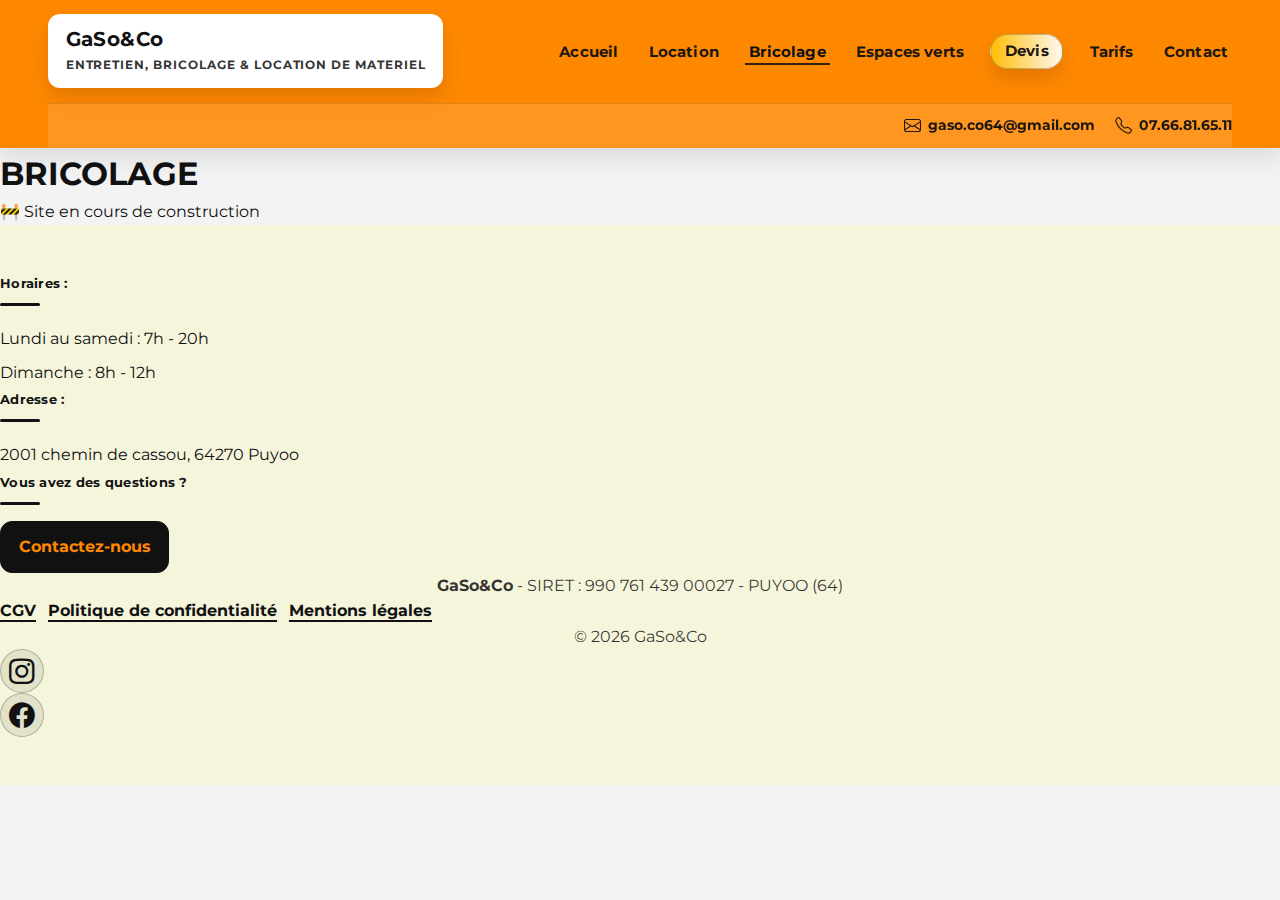
<file: bricolage.html>
<!DOCTYPE html>
<html lang="fr">

<head>
    <meta charset="UTF-8">
    <meta name="viewport" content="width=device-width, initial-scale=1.0">
    <meta name="description"
        content="GaSo&Co : entretien espaces verts, bricolage, rénovation et location de matériel à Puyoo (64). Devis gratuit.">
    <meta name="theme-color" content="#2f6b3c">
    <title>Bricolage - GaSo&Co</title>
    <link href="https://cdn.jsdelivr.net/npm/bootstrap@5.3.8/dist/css/bootstrap.min.css" rel="stylesheet"
        integrity="sha384-sRIl4kxILFvY47J16cr9ZwB07vP4J8+LH7qKQnuqkuIAvNWLzeN8tE5YBujZqJLB" crossorigin="anonymous">
    <link rel="stylesheet" href="assets/css/main.css">
    <link rel="stylesheet" href="https://cdn.jsdelivr.net/npm/bootstrap-icons@1.13.1/font/bootstrap-icons.min.css">
    <link rel="icon" type="image/png" href="assets/img/favicon-96x96.png" sizes="96x96" />
    <link rel="icon" type="image/svg+xml" href="assets/img/favicon.svg" />
    <link rel="shortcut icon" href="assets/img/favicon.ico" />
    <link rel="apple-touch-icon" sizes="180x180" href="assets/img/apple-touch-icon.png" />
    <link rel="manifest" href="assets/img/site.webmanifest" />
</head>
<body>
    <header class="site-header">
        <div class="container-fluid">
            <div class="header-top">
                <div class="header-brand">
                    <p class="site-title">
                        <a href="index.html">GaSo&Co</a>
                    </p>
                    <span class="site-tagline">ENTRETIEN, BRICOLAGE & LOCATION DE MATERIEL</span>
                </div>

                <div class="nav-div">
                    <nav class="nav-main">
                        <ul class="nav-list-main">
                            <li><a href="index.html">Accueil</a></li>
                            <li><a href="locations.html">Location</a></li>
                            <li><a href="bricolage.html" class="is-active" aria-current="page">Bricolage</a></li>
                            <li><a href="espaces-verts.html">Espaces verts</a></li>

                            <!-- CTA Devis -->
                            <li>
                                <a class="nav-cta" href="devis.html">
                                    Devis
                                </a>
                            </li>
                            <li><a href="tarifs.html">Tarifs</a></li>
                            <li><a href="contact.html">Contact</a></li>
                        </ul>
                    </nav>
                </div>
            </div>
            <nav class="nav-bottom">
                <ul class="nav-list">
                    <li>
                        <i class="bi bi-envelope" aria-hidden="true"></i>
                        <a href="mailto:gaso.co64@gmail.com">gaso.co64@gmail.com</a>
                    </li>
                    <li>
                        <i class="bi bi-telephone" aria-hidden="true"></i>
                        <a href="tel:+33766816511">07.66.81.65.11</a>
                    </li>
                </ul>
            </nav>
        </div>
    </header>
    <main>
    <h1>BRICOLAGE</h1>
    <p class="text-muted text-center">🚧 Site en cours de construction</p>


    </main>
<footer class="site-footer py-5 mt-3">
    <div class="container">
        <div class="row gy-4">
            <div class="col-12 col-md-3">
                <h5>Horaires :</h5>
                <ul class="footer-list">
                    <li>Lundi au samedi : 7h - 20h</li>
                    <li>Dimanche : 8h - 12h</li>
                </ul>
            </div>

            <div class="col-12 col-md-3">
                <h5>Adresse :</h5>
                <ul class="footer-list">
                    <li>2001 chemin de cassou, 64270 Puyoo</li>
                </ul>
            </div>

            <div class="col-12 col-md-5 offset-md-1">
                <h5>Vous avez des questions ?</h5>
                <a href="contact.html" class="btn btn-primary footer-cta">Contactez-nous</a>
            </div>
        </div>

        <div class="footer-meta d-flex flex-column align-items-center mt-4">
            <p class="mb-2"><strong>GaSo&Co</strong> - SIRET : 990 761 439 00027 - PUYOO (64)</p>
            <ul class="footer-links">
                <li><a href="cgv.html">CGV</a></li>
                <li><a href="politique-confidentialite.html">Politique de confidentialité</a></li>
                <li><a href="mentions-legales.html">Mentions légales</a></li>
            </ul>
            <p class="mb-0">© 2026 GaSo&Co</p>
        </div>

        <div class="d-flex justify-content-center py-4 mt-4 border-top">
            <ul class="list-unstyled d-flex mb-0 footer-social">
                <li class="ms-3">
                    <a href="#" aria-label="Instagram"><i class="bi bi-instagram" aria-hidden="true"></i></a>
                </li>
                <li class="ms-3">
                    <a href="#" aria-label="Facebook"><i class="bi bi-facebook" aria-hidden="true"></i></a>
                </li>
            </ul>
        </div>
    </div>
</footer>

<script src="https://cdn.jsdelivr.net/npm/bootstrap@5.3.8/dist/js/bootstrap.bundle.min.js"
    integrity="sha384-FKyoEForCGlyvwx9Hj09JcYn3nv7wiPVlz7YYwJrWVcXK/BmnVDxM+D2scQbITxI" crossorigin="anonymous">

    </script>

</body>

</html>
</file>
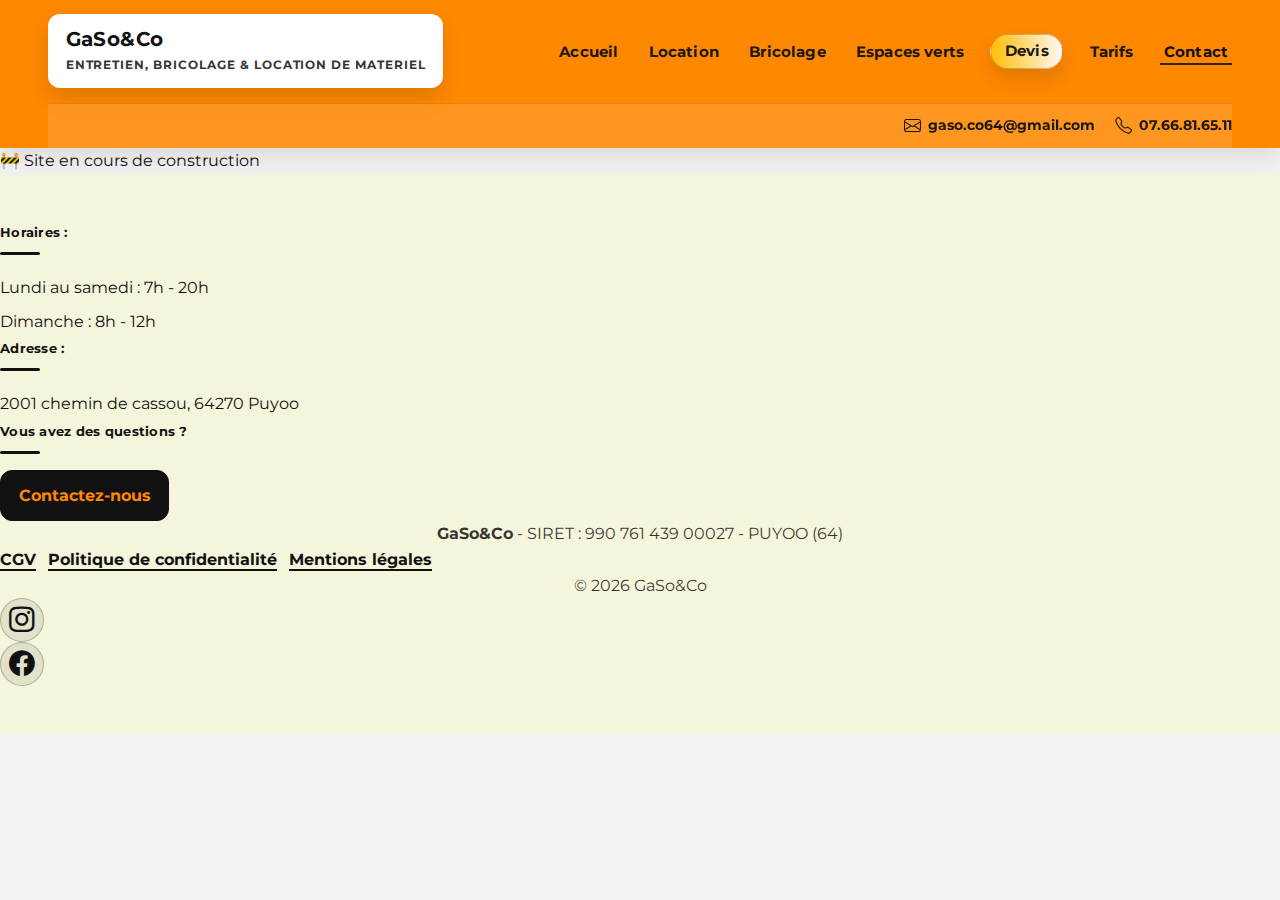
<file: contact.html>
<!DOCTYPE html>
<html lang="fr">

<head>
    <meta charset="UTF-8">
    <meta name="viewport" content="width=device-width, initial-scale=1.0">
    <meta name="description"
        content="GaSo&Co : entretien espaces verts, bricolage, rénovation et location de matériel à Puyoo (64). Devis gratuit.">
    <meta name="theme-color" content="#2f6b3c">



    <title>Contact - GaSo&Co</title>

    <link href="https://cdn.jsdelivr.net/npm/bootstrap@5.3.8/dist/css/bootstrap.min.css" rel="stylesheet"
        integrity="sha384-sRIl4kxILFvY47J16cr9ZwB07vP4J8+LH7qKQnuqkuIAvNWLzeN8tE5YBujZqJLB" crossorigin="anonymous">
    <link rel="stylesheet" href="assets/css/main.css">
    <link rel="stylesheet" href="https://cdn.jsdelivr.net/npm/bootstrap-icons@1.13.1/font/bootstrap-icons.min.css">
    <link rel="icon" type="image/png" href="assets/img/favicon-96x96.png" sizes="96x96" />
    <link rel="icon" type="image/svg+xml" href="assets/img/favicon.svg" />
    <link rel="shortcut icon" href="assets/img/favicon.ico" />
    <link rel="apple-touch-icon" sizes="180x180" href="assets/img/apple-touch-icon.png" />
    <link rel="manifest" href="assets/img/site.webmanifest" />

</head>
<body>
    <header class="site-header">
        <div class="container-fluid">

            <div class="header-top">
                <div class="header-brand">
                    <p class="site-title">
                        <a href="index.html">GaSo&Co</a>
                    </p>
                    <span class="site-tagline">ENTRETIEN, BRICOLAGE & LOCATION DE MATERIEL</span>
                </div>

                <div class="nav-div">
                    <nav class="nav-main">
                        <ul class="nav-list-main">
                            <li><a href="index.html">Accueil</a></li>
                            <li><a href="locations.html">Location</a></li>
                            <li><a href="bricolage.html">Bricolage</a></li>
                            <li><a href="espaces-verts.html">Espaces verts</a></li>

                            <!-- CTA Devis -->
                            <li>
                                <a class="nav-cta" href="devis.html">
                                    Devis
                                </a>
                            </li>
                            <li><a href="tarifs.html">Tarifs</a></li>
                            <li><a href="contact.html" class="is-active" aria-current="page">Contact</a></li>
                        </ul>
                    </nav>
                </div>
            </div>
            <nav class="nav-bottom">
                <ul class="nav-list">
                    <li>
                        <i class="bi bi-envelope" aria-hidden="true"></i>
                        <a href="mailto:gaso.co64@gmail.com">gaso.co64@gmail.com</a>
                    </li>
                    <li>
                        <i class="bi bi-telephone" aria-hidden="true"></i>
                        <a href="tel:+33766816511">07.66.81.65.11</a>
                    </li>
                </ul>
            </nav>
        </div>
    </header>
    <main>
    <p class="text-muted text-center">🚧 Site en cours de construction</p>
    </main>
<footer class="site-footer py-5 mt-3">
    <div class="container">
        <div class="row gy-4">
            <div class="col-12 col-md-3">
                <h5>Horaires :</h5>
                <ul class="footer-list">
                    <li>Lundi au samedi : 7h - 20h</li>
                    <li>Dimanche : 8h - 12h</li>
                </ul>
            </div>

            <div class="col-12 col-md-3">
                <h5>Adresse :</h5>
                <ul class="footer-list">
                    <li>2001 chemin de cassou, 64270 Puyoo</li>
                </ul>
            </div>

            <div class="col-12 col-md-5 offset-md-1">
                <h5>Vous avez des questions ?</h5>
                <a href="mailto:gaso.co64@gmail.com" class="btn btn-primary footer-cta">Contactez-nous</a>
            </div>
        </div>

        <div class="footer-meta d-flex flex-column align-items-center mt-4">
            <p class="mb-2"><strong>GaSo&Co</strong> - SIRET : 990 761 439 00027 - PUYOO (64)</p>
            <ul class="footer-links">
                <li><a href="cgv.html">CGV</a></li>
                <li><a href="politique-confidentialite.html">Politique de confidentialité</a></li>
                <li><a href="mentions-legales.html">Mentions légales</a></li>
            </ul>
            <p class="mb-0">© 2026 GaSo&Co</p>
        </div>

        <div class="d-flex justify-content-center py-4 mt-4 border-top">
            <ul class="list-unstyled d-flex mb-0 footer-social">
                <li class="ms-3">
                    <a href="#" aria-label="Instagram"><i class="bi bi-instagram" aria-hidden="true"></i></a>
                </li>
                <li class="ms-3">
                    <a href="#" aria-label="Facebook"><i class="bi bi-facebook" aria-hidden="true"></i></a>
                </li>
            </ul>
        </div>
    </div>
</footer>

<script src="https://cdn.jsdelivr.net/npm/bootstrap@5.3.8/dist/js/bootstrap.bundle.min.js"
    integrity="sha384-FKyoEForCGlyvwx9Hj09JcYn3nv7wiPVlz7YYwJrWVcXK/BmnVDxM+D2scQbITxI" crossorigin="anonymous">

    </script>

</body>

</html>
</file>
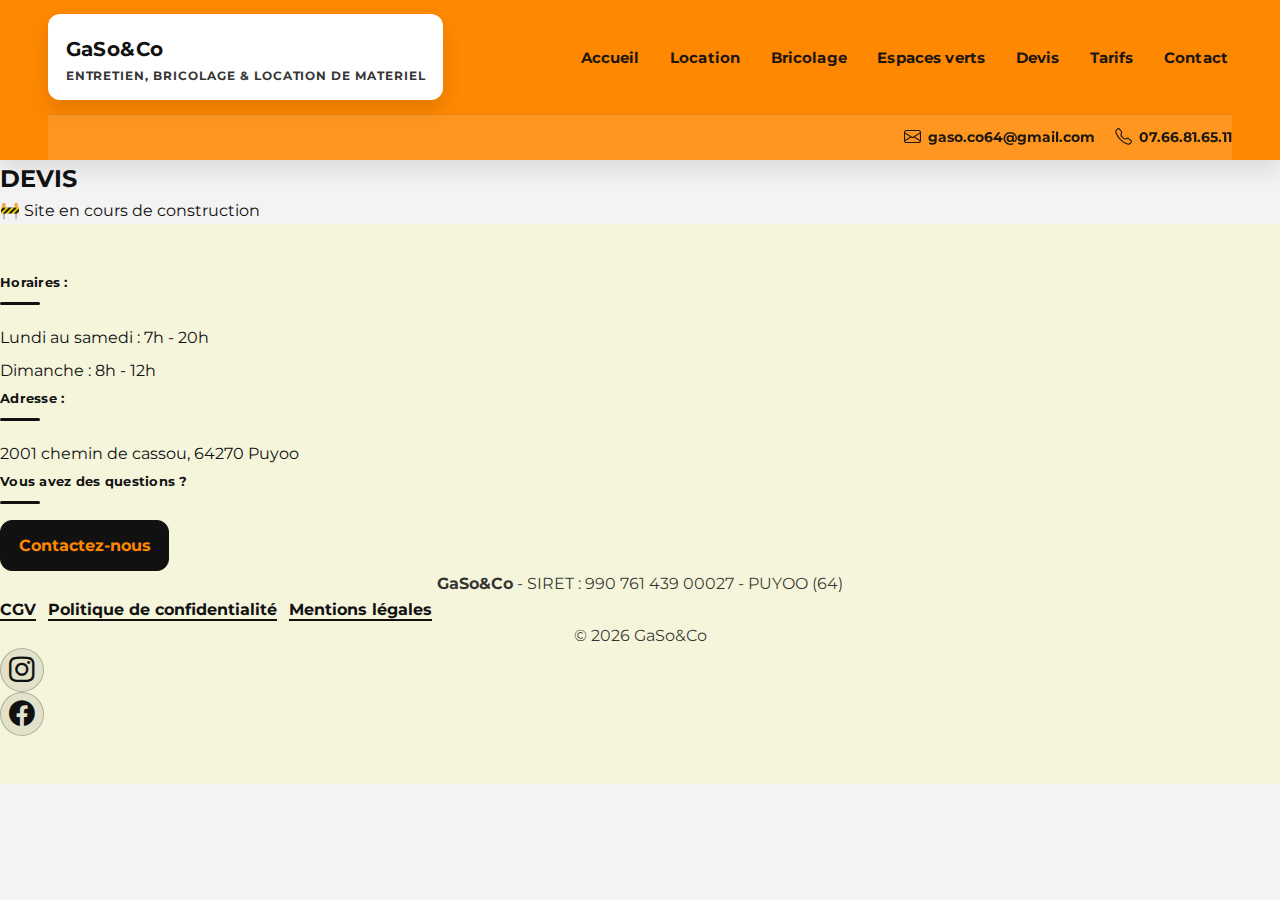
<file: devis.html>
<!DOCTYPE html>
<html lang="fr">

<head>
    <meta charset="UTF-8">
    <meta name="viewport" content="width=device-width, initial-scale=1.0">
    <meta name="description"
        content="GaSo&Co : entretien espaces verts, bricolage, rénovation et location de matériel à Puyoo (64). Devis gratuit.">
    <meta name="theme-color" content="#2f6b3c">



    <title>GaSo&Co – Entretien, bricolage & location de matériel à Puyoo (64)</title>

    <link href="https://cdn.jsdelivr.net/npm/bootstrap@5.3.8/dist/css/bootstrap.min.css" rel="stylesheet"
        integrity="sha384-sRIl4kxILFvY47J16cr9ZwB07vP4J8+LH7qKQnuqkuIAvNWLzeN8tE5YBujZqJLB" crossorigin="anonymous">
    <link rel="stylesheet" href="../assets/css/main.css">
    <link rel="stylesheet" href="https://cdn.jsdelivr.net/npm/bootstrap-icons@1.13.1/font/bootstrap-icons.min.css">
    <link rel="icon" type="image/png" href="assets/img/favicon-96x96.png" sizes="96x96" />
    <link rel="icon" type="image/svg+xml" href="assets/img/favicon.svg" />
    <link rel="shortcut icon" href="assets/img/favicon.ico" />
    <link rel="apple-touch-icon" sizes="180x180" href="assets/img/apple-touch-icon.png" />
    <link rel="manifest" href="assets/img/site.webmanifest" />

</head>

<body>
    <header class="site-header">
        <div class="container-fluid">
            <div class="header-top">
                <div class="header-brand">
                    <h1 class="site-title"><a href="index.html">
                            GaSo&Co
                        </a></h1>
                    <span class="site-tagline">ENTRETIEN, BRICOLAGE & LOCATION DE MATERIEL</span>
                </div>
                <div class="nav-div">
                    <nav class="nav-main">
                        <ul class="nav-list-main">
                            <li><a class="" href="/index.html">Accueil</a></li>
                            <li><a class="" href="/includes/locations.html">Location</a></li>
                            <li><a class="" href="/includes/bricolage.html">Bricolage</a></li>
                            <li><a class="" href="/includes/espaces-verts.html">Espaces verts</a></li>

                            <!-- CTA Devis -->
                            <li>
                                <a class="" href="/includes/devis.html" aria-current="page">
                                    Devis
                                </a>
                            </li>
                            <li><a class="" href="/includes/tarifs.html">Tarifs</a></li>
                            <li><a class="" href="/includes/contact.html">Contact</a></li>
                        </ul>
                    </nav>
                </div>
            </div>
            <nav class="nav-bottom">
                <ul class="nav-list">
                    <li>
                        <i class="bi bi-envelope"></i>
                        <a href="mailto:gaso.co64@gmail.com">gaso.co64@gmail.com</a>
                    </li>
                    <li>
                        <i class="bi bi-telephone"></i>
                        <a href="tel:+33766816511">07.66.81.65.11</a>
                    </li>
                </ul>
            </nav>
        </div>
    </header>
    <main>
    <h2>DEVIS</h2>
    <p class="text-muted text-center">🚧 Site en cours de construction</p>
    </main>
    <footer class="site-footer py-5 mt-3">
        <div class="container">
            <div class="row gy-4">
                <div class="col-12 col-md-3">
                    <h5>Horaires :</h5>
                    <ul class="footer-list">
                        <li>Lundi au samedi : 7h - 20h</li>
                        <li>Dimanche : 8h - 12h</li>
                    </ul>
                </div>
    
                <div class="col-12 col-md-3">
                    <h5>Adresse :</h5>
                    <ul class="footer-list">
                        <li>2001 chemin de cassou, 64270 Puyoo</li>
                    </ul>
                </div>
    
                <div class="col-12 col-md-5 offset-md-1">
                    <h5>Vous avez des questions ?</h5>
                    <button class="btn btn-primary footer-cta" type="button">Contactez-nous</button>
                </div>
            </div>
            <div class="footer-meta d-flex flex-column align-items-center mt-4">
                <p class="mb-2"><strong>GaSo&Co</strong> - SIRET : 990 761 439 00027 - PUYOO (64)</p>
                <ul class="footer-links">
                    <li><a href="/pages/cgv.php">CGV</a></li>
                    <li><a href="/pages/politique-confidentialite.php">Politique de confidentialité</a></li>
                    <li><a href="/pages/mentions-legales.php">Mentions légales</a></li>
                </ul>
                <p class="mb-0">© 2026 GaSo&Co</p>
            </div>
            <div class="d-flex justify-content-center py-4 mt-4 border-top">
                <ul class="list-unstyled d-flex mb-0 footer-social">
                    <li class="ms-3">
                        <a href="#" aria-label="Instagram"><i class="bi bi-instagram"></i></a>
                    </li>
                    <li class="ms-3">
                        <a href="#" aria-label="Facebook"><i class="bi bi-facebook"></i></a>
                    </li>
                </ul>
            </div>
        </div>
    </footer>
    <script src="https://cdn.jsdelivr.net/npm/bootstrap@5.3.8/dist/js/bootstrap.bundle.min.js"
        integrity="sha384-FKyoEForCGlyvwx9Hj09JcYn3nv7wiPVlz7YYwJrWVcXK/BmnVDxM+D2scQbITxI" crossorigin="anonymous">

    </script>
    
    </body>
    
</html>
</file>
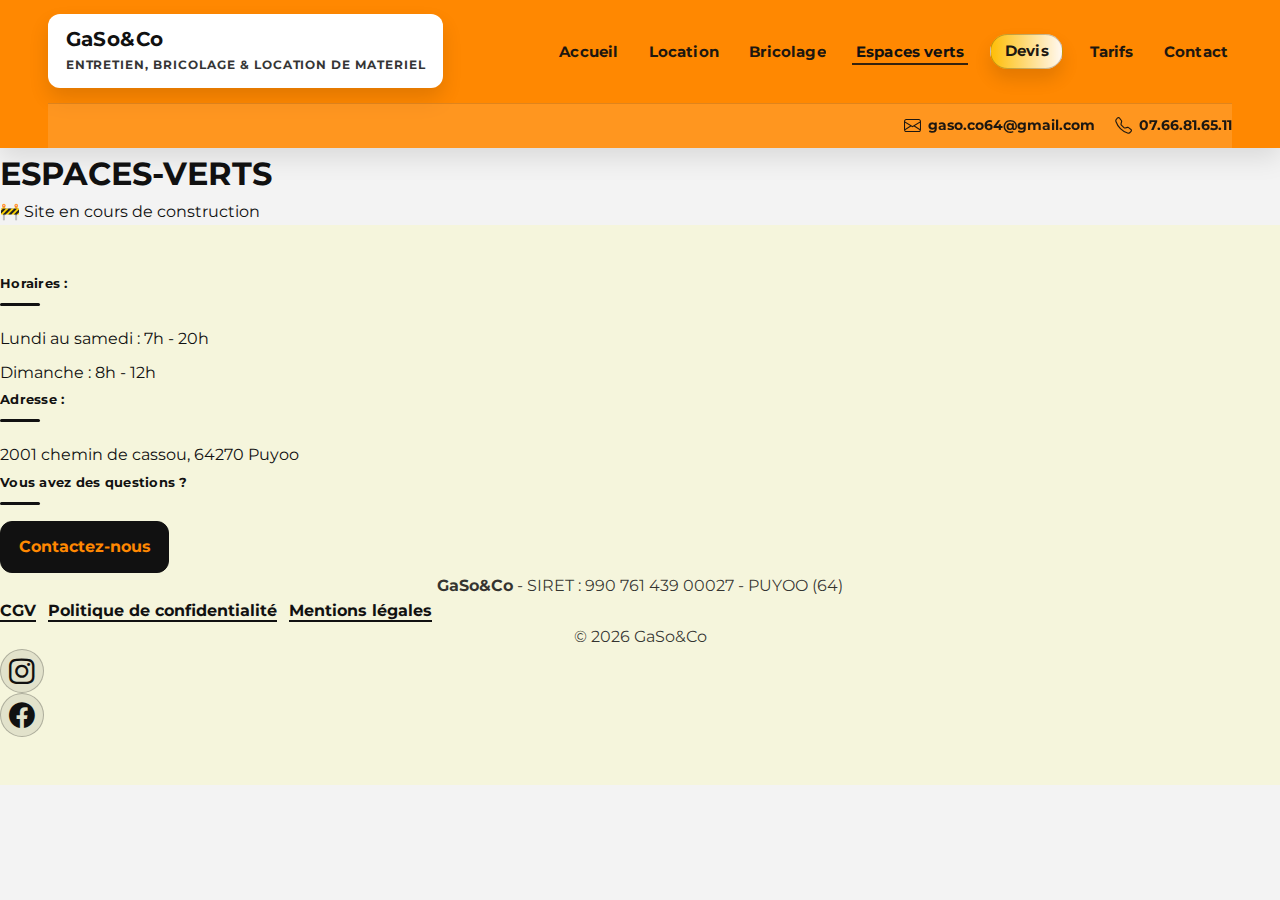
<file: espaces-verts.html>
<!DOCTYPE html>
<html lang="fr">

<head>
    <meta charset="UTF-8">
    <meta name="viewport" content="width=device-width, initial-scale=1.0">
    <meta name="description"
        content="GaSo&Co : entretien espaces verts, bricolage, rénovation et location de matériel à Puyoo (64). Devis gratuit.">
    <meta name="theme-color" content="#2f6b3c">



    <title>Espaces verts - GaSo&Co</title>

    <link href="https://cdn.jsdelivr.net/npm/bootstrap@5.3.8/dist/css/bootstrap.min.css" rel="stylesheet"
        integrity="sha384-sRIl4kxILFvY47J16cr9ZwB07vP4J8+LH7qKQnuqkuIAvNWLzeN8tE5YBujZqJLB" crossorigin="anonymous">
    <link rel="stylesheet" href="assets/css/main.css">
    <link rel="stylesheet" href="https://cdn.jsdelivr.net/npm/bootstrap-icons@1.13.1/font/bootstrap-icons.min.css">
    <link rel="icon" type="image/png" href="assets/img/favicon-96x96.png" sizes="96x96" />
    <link rel="icon" type="image/svg+xml" href="assets/img/favicon.svg" />
    <link rel="shortcut icon" href="assets/img/favicon.ico" />
    <link rel="apple-touch-icon" sizes="180x180" href="assets/img/apple-touch-icon.png" />
    <link rel="manifest" href="assets/img/site.webmanifest" />

</head>
<body>
    <header class="site-header">
        <div class="container-fluid">

            <div class="header-top">
                <div class="header-brand">
                    <p class="site-title">
                        <a href="index.html">GaSo&Co</a>
                    </p>
                    <span class="site-tagline">ENTRETIEN, BRICOLAGE & LOCATION DE MATERIEL</span>
                </div>

                <div class="nav-div">
                    <nav class="nav-main">
                        <ul class="nav-list-main">
                            <li><a href="index.html">Accueil</a></li>
                            <li><a href="locations.html">Location</a></li>
                            <li><a href="bricolage.html">Bricolage</a></li>
                            <li><a class="is-active" href="espaces-verts.html" aria-current="page">Espaces verts</a></li>

                            <!-- CTA Devis -->
                            <li>
                                <a class="nav-cta" href="devis.html">
                                    Devis
                                </a>
                            </li>
                            <li><a href="tarifs.html">Tarifs</a></li>
                            <li><a href="contact.html">Contact</a></li>
                        </ul>
                    </nav>
                </div>
            </div>
            <nav class="nav-bottom">
                <ul class="nav-list">
                    <li>
                        <i class="bi bi-envelope" aria-hidden="true"></i>
                        <a href="mailto:gaso.co64@gmail.com">gaso.co64@gmail.com</a>
                    </li>
                    <li>
                        <i class="bi bi-telephone" aria-hidden="true"></i>
                        <a href="tel:+33766816511">07.66.81.65.11</a>
                    </li>
                </ul>
            </nav>
        </div>
    </header>
    <main>
    <h1>ESPACES-VERTS</h1>
    <p class="text-muted text-center">🚧 Site en cours de construction</p>
    </main>
<footer class="site-footer py-5 mt-3">
    <div class="container">
        <div class="row gy-4">
            <div class="col-12 col-md-3">
                <h5>Horaires :</h5>
                <ul class="footer-list">
                    <li>Lundi au samedi : 7h - 20h</li>
                    <li>Dimanche : 8h - 12h</li>
                </ul>
            </div>

            <div class="col-12 col-md-3">
                <h5>Adresse :</h5>
                <ul class="footer-list">
                    <li>2001 chemin de cassou, 64270 Puyoo</li>
                </ul>
            </div>

            <div class="col-12 col-md-5 offset-md-1">
                <h5>Vous avez des questions ?</h5>
                <a href="mailto:gaso.co64@gmail.com" class="btn btn-primary footer-cta">Contactez-nous</a>
            </div>
        </div>

        <div class="footer-meta d-flex flex-column align-items-center mt-4">
            <p class="mb-2"><strong>GaSo&Co</strong> - SIRET : 990 761 439 00027 - PUYOO (64)</p>
            <ul class="footer-links">
                <li><a href="cgv.html">CGV</a></li>
                <li><a href="politique-confidentialite.html">Politique de confidentialité</a></li>
                <li><a href="mentions-legales.html">Mentions légales</a></li>
            </ul>
            <p class="mb-0">© 2026 GaSo&Co</p>
        </div>

        <div class="d-flex justify-content-center py-4 mt-4 border-top">
            <ul class="list-unstyled d-flex mb-0 footer-social">
                <li class="ms-3">
                    <a href="#" aria-label="Instagram"><i class="bi bi-instagram" aria-hidden="true"></i></a>
                </li>
                <li class="ms-3">
                    <a href="#" aria-label="Facebook"><i class="bi bi-facebook" aria-hidden="true"></i></a>
                </li>
            </ul>
        </div>
    </div>
</footer>

<script src="https://cdn.jsdelivr.net/npm/bootstrap@5.3.8/dist/js/bootstrap.bundle.min.js"
    integrity="sha384-FKyoEForCGlyvwx9Hj09JcYn3nv7wiPVlz7YYwJrWVcXK/BmnVDxM+D2scQbITxI" crossorigin="anonymous">

    </script>

</body>

</html>
</file>
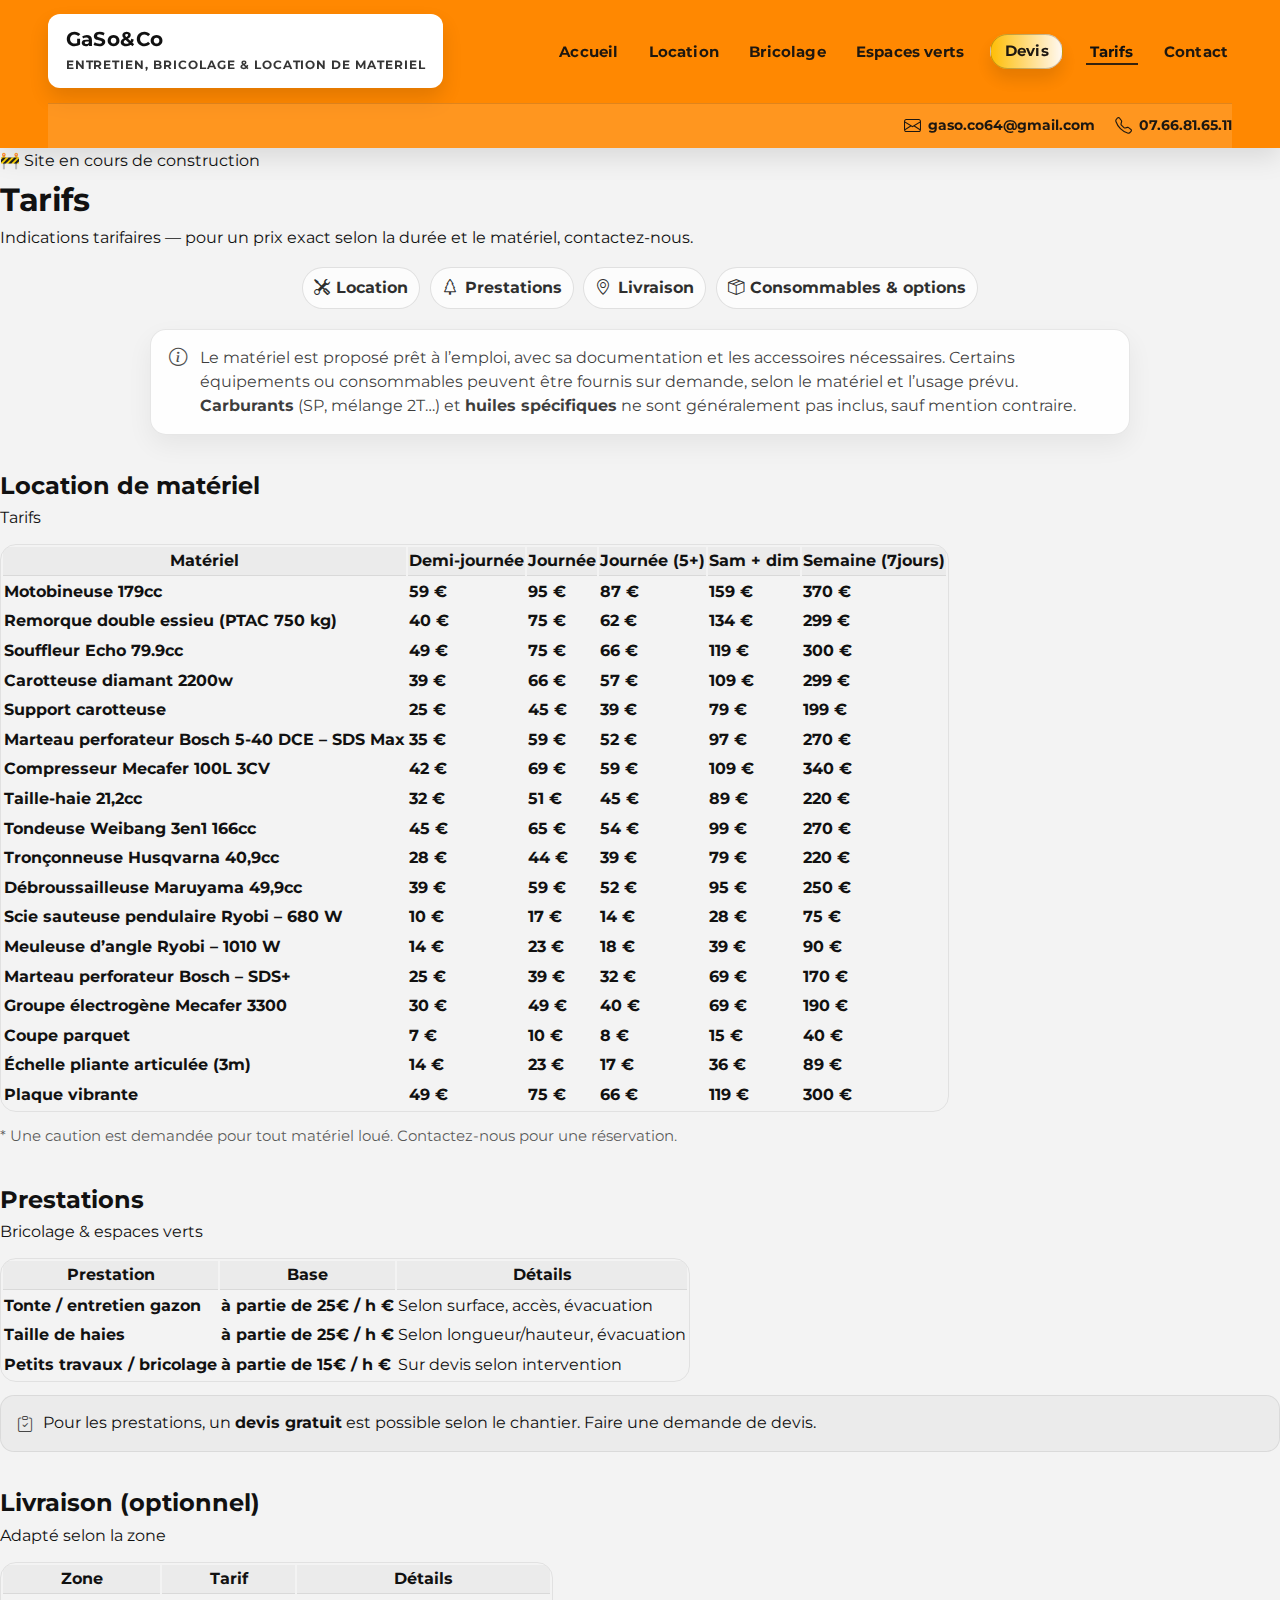
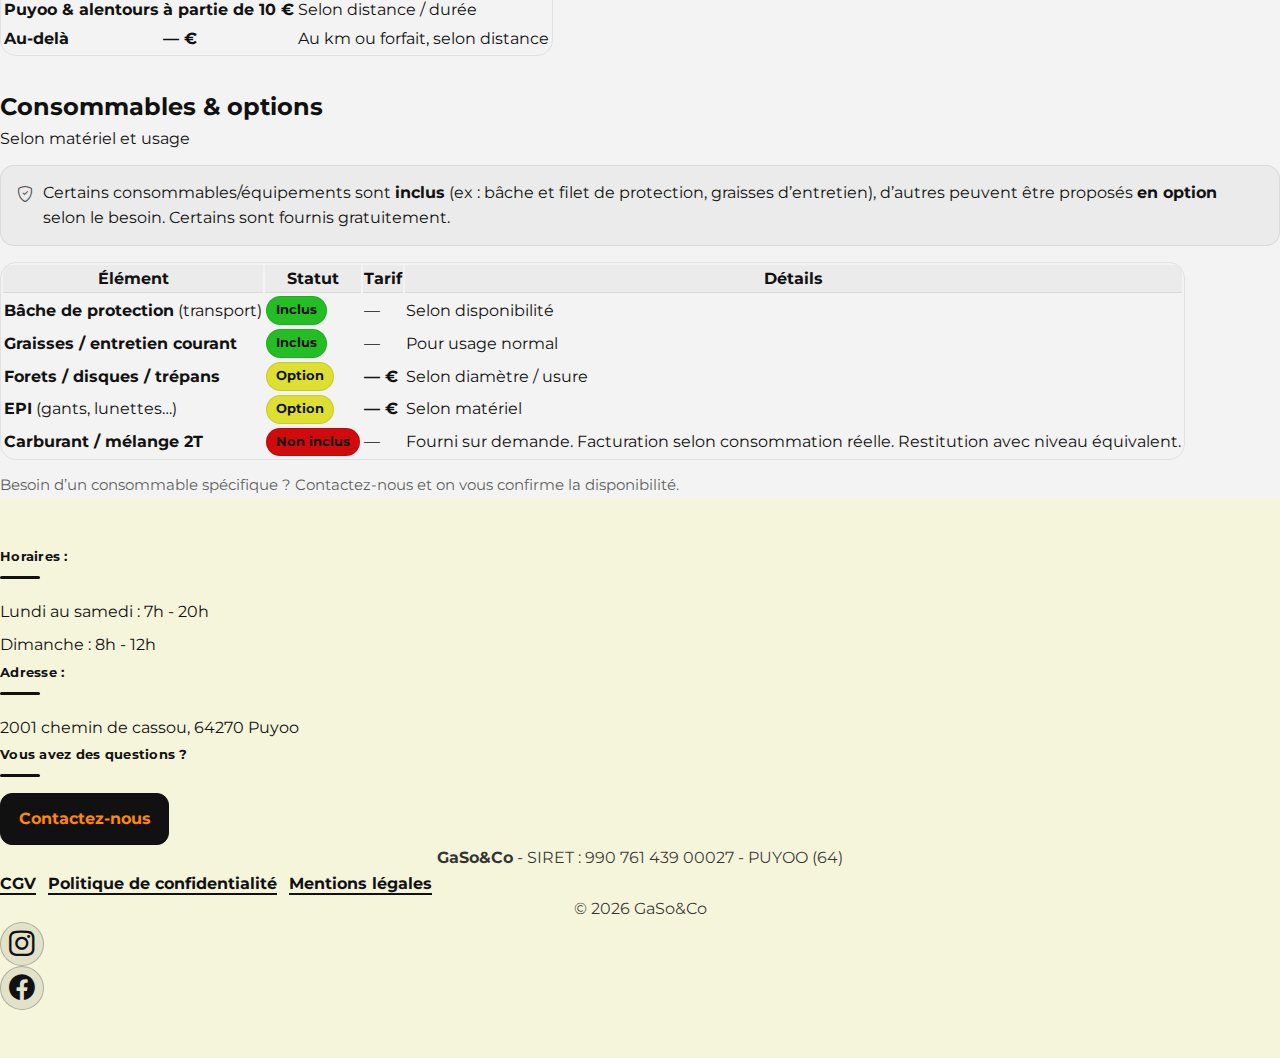
<file: tarifs.html>
<!DOCTYPE html>
<html lang="fr">

<head>
    <meta charset="UTF-8">
    <meta name="viewport" content="width=device-width, initial-scale=1.0">
    <meta name="description"
        content="Tarifs GaSo&Co : location de matériel, bricolage et entretien des espaces verts à Puyoo (64). Consommables et options. Devis gratuit.">
    <meta name="theme-color" content="#2f6b3c">

    <title>Tarifs - GaSo&Co</title>

    <link href="https://cdn.jsdelivr.net/npm/bootstrap@5.3.8/dist/css/bootstrap.min.css" rel="stylesheet"
        integrity="sha384-sRIl4kxILFvY47J16cr9ZwB07vP4J8+LH7qKQnuqkuIAvNWLzeN8tE5YBujZqJLB" crossorigin="anonymous">
    <link rel="stylesheet" href="assets/css/main.css">
    <link rel="stylesheet" href="https://cdn.jsdelivr.net/npm/bootstrap-icons@1.13.1/font/bootstrap-icons.min.css">
    <link rel="icon" type="image/png" href="assets/img/favicon-96x96.png" sizes="96x96" />
    <link rel="icon" type="image/svg+xml" href="assets/img/favicon.svg" />
    <link rel="shortcut icon" href="assets/img/favicon.ico" />
    <link rel="apple-touch-icon" sizes="180x180" href="assets/img/apple-touch-icon.png" />
    <link rel="manifest" href="assets/img/site.webmanifest" />
</head>

<body class="page-tarifs">
    <header class="site-header">
        <div class="container-fluid">
            <div class="header-top">
                <div class="header-brand">
                    <p class="site-title"><a href="index.html">GaSo&Co</a></p>
                    <span class="site-tagline">ENTRETIEN, BRICOLAGE & LOCATION DE MATERIEL</span>
                </div>

                <div class="nav-div">
                    <nav class="nav-main">
                        <ul class="nav-list-main">
                            <li><a href="index.html">Accueil</a></li>
                            <li><a href="locations.html">Location</a></li>
                            <li><a href="bricolage.html">Bricolage</a></li>
                            <li><a href="espaces-verts.html">Espaces verts</a></li>
                            <li><a class="nav-cta" href="devis.html">Devis</a></li>
                            <li><a class="is-active" href="tarifs.html" aria-current="page">Tarifs</a></li>
                            <li><a href="contact.html">Contact</a></li>
                        </ul>
                    </nav>
                </div>
            </div>

            <nav class="nav-bottom">
                <ul class="nav-list">
                    <li><i class="bi bi-envelope" aria-hidden="true"></i>
                        <a href="mailto:gaso.co64@gmail.com">gaso.co64@gmail.com</a>
                    </li>
                    <li><i class="bi bi-telephone" aria-hidden="true"></i>
                        <a href="tel:+33766816511">07.66.81.65.11</a>
                    </li>
                </ul>
            </nav>
        </div>
    </header>

    <main>
        <p class="text-muted text-center">🚧 Site en cours de construction</p>
        <section class="container my-5">
            <header class="tarifs-head text-center">
                <h1 class="mb-2">Tarifs</h1>
                <p class="text-muted mb-0">
                    Indications tarifaires — pour un prix exact selon la durée et le matériel, contactez-nous.
                </p>
            </header>

            <!-- Sommaire / ancres -->
            <nav class="tarifs-nav" aria-label="Sommaire des tarifs">
                <a class="tarifs-chip" href="#location"><i class="bi bi-tools" aria-hidden="true"></i> Location</a>
                <a class="tarifs-chip" href="#prestations"><i class="bi bi-tree" aria-hidden="true"></i> Prestations</a>
                <a class="tarifs-chip" href="#livraison"><i class="bi bi-geo-alt" aria-hidden="true"></i>
                    Livraison</a>
                <a class="tarifs-chip" href="#consommables"><i class="bi bi-box-seam" aria-hidden="true"></i>
                    Consommables & options</a>
            </nav>

            <!-- Encadré infos global -->
            <div class="tarifs-info" role="note" aria-label="Informations importantes">
                <i class="bi bi-info-circle tarifs-info__icon" aria-hidden="true"></i>
                <div class="tarifs-info__content">
                    <p class="tarifs-info__text mb-1">
                        Le matériel est proposé prêt à l’emploi, avec sa documentation et les accessoires nécessaires.
                        Certains équipements ou consommables peuvent être fournis sur demande, selon le matériel et
                        l’usage prévu.
                    </p>
                    <p class="tarifs-info__text mb-0">
                        <strong>Carburants</strong> (SP, mélange 2T…) et <strong>huiles spécifiques</strong> ne sont
                        généralement pas inclus, sauf mention contraire.
                    </p>
                </div>
            </div>

            <!-- LOCATION -->
            <section id="location" class="tarifs-section">
                <div class="tarifs-section__title">
                    <h2 class="mb-0">Location de matériel</h2>
                    <p class="text-muted mb-0">Tarifs</p>
                </div>

                <div class="table-responsive">
                    <table class="table tarifs-table align-middle">
                        <thead>
                            <tr>
                                <th>Matériel</th>
                                <th class="text-nowrap text-success">Demi-journée</th>
                                <th class="text-nowrap">Journée</th>
                                <th class="text-nowrap">Journée (5+)</th>
                                <th class="text-nowrap">Sam + dim</th>
                                <th class="text-nowrap">Semaine (7jours)</th>
                            </tr>
                        </thead>
                        <tbody>
                            <tr>
                                <td><strong>Motobineuse 179cc</strong></td>
                                <td><strong>59 €</strong></td>
                                <td><strong>95 €</strong></td>
                                <td><strong>87 €</strong></td>
                                <td><strong>159 €</strong></td>
                                <td><strong>370 €</strong></td>

                            </tr>
                            <tr>
                                <td><strong>Remorque double essieu (PTAC 750 kg)</strong> </td>
                                <td><strong>40 €</strong></td>
                                <td><strong>75 €</strong></td>
                                <td><strong>62 €</strong></td>
                                <td><strong>134 €</strong></td>
                                <td><strong>299 €</strong></td>

                            </tr>
                            <tr>
                                <td><strong>Souffleur Echo 79.9cc</strong></td>
                                <td><strong>49 €</strong></td>
                                <td><strong>75 €</strong></td>
                                <td><strong>66 €</strong></td>
                                <td><strong>119 €</strong></td>
                                <td><strong>300 €</strong></td>
                            </tr>
                            <tr>
                                <td><strong>Carotteuse diamant 2200w</strong></td>
                                <td><strong>39 €</strong></td>
                                <td><strong>66 €</strong></td>
                                <td><strong>57 €</strong></td>
                                <td><strong>109 €</strong></td>
                                <td><strong>299 €</strong></td>
                            </tr>
                            <tr>
                                <td><strong>Support carotteuse</strong></td>
                                <td><strong>25 €</strong></td>
                                <td><strong>45 €</strong></td>
                                <td><strong>39 €</strong></td>
                                <td><strong>79 €</strong></td>
                                <td><strong>199 €</strong></td>
                            </tr>
                            <tr>
                                <td><strong>Marteau perforateur Bosch 5-40 DCE – SDS Max</strong></td>
                                <td><strong>35 €</strong></td>
                                <td><strong>59 €</strong></td>
                                <td><strong>52 €</strong></td>
                                <td><strong>97 €</strong></td>
                                <td><strong>270 €</strong></td>
                            </tr>
                            <tr>
                                <td><strong>Compresseur Mecafer 100L 3CV</strong></td>
                                <td><strong>42 €</strong></td>
                                <td><strong>69 €</strong></td>
                                <td><strong>59 €</strong></td>
                                <td><strong>109 €</strong></td>
                                <td><strong>340 €</strong></td>
                            </tr>
                            <tr>
                                <td><strong>Taille-haie 21,2cc</strong></td>
                                <td><strong>32 €</strong></td>
                                <td><strong>51 €</strong></td>
                                <td><strong>45 €</strong></td>
                                <td><strong>89 €</strong></td>
                                <td><strong>220 €</strong></td>
                            </tr>
                            <tr>
                                <td><strong>Tondeuse Weibang 3en1 166cc</strong></td>
                                <td><strong>45 €</strong></td>
                                <td><strong>65 €</strong></td>
                                <td><strong>54 €</strong></td>
                                <td><strong>99 €</strong></td>
                                <td><strong>270 €</strong></td>
                            </tr>
                            <tr>
                                <td><strong>Tronçonneuse Husqvarna 40,9cc</strong></td>
                                <td><strong>28 €</strong></td>
                                <td><strong>44 €</strong></td>
                                <td><strong>39 €</strong></td>
                                <td><strong>79 €</strong></td>
                                <td><strong>220 €</strong></td>
                            </tr>
                            <tr>
                                <td><strong>Débroussailleuse Maruyama 49,9cc</strong></td>
                                <td><strong>39 €</strong></td>
                                <td><strong>59 €</strong></td>
                                <td><strong>52 €</strong></td>
                                <td><strong>95 €</strong></td>
                                <td><strong>250 €</strong></td>
                            </tr>
                            <tr>
                                <td><strong>Scie sauteuse pendulaire Ryobi – 680 W</strong></td>
                                <td><strong>10 €</strong></td>
                                <td><strong>17 €</strong></td>
                                <td><strong>14 €</strong></td>
                                <td><strong>28 €</strong></td>
                                <td><strong>75 €</strong></td>
                            </tr>
                            <tr>
                                <td><strong>Meuleuse d’angle Ryobi – 1010 W</strong></td>
                                <td><strong>14 €</strong></td>
                                <td><strong>23 €</strong></td>
                                <td><strong>18 €</strong></td>
                                <td><strong>39 €</strong></td>
                                <td><strong>90 €</strong></td>
                            </tr>
                            <tr>
                                <td><strong>Marteau perforateur Bosch – SDS+</strong></td>
                                <td><strong>25 €</strong></td>
                                <td><strong>39 €</strong></td>
                                <td><strong>32 €</strong></td>
                                <td><strong>69 €</strong></td>
                                <td><strong>170 €</strong></td>
                            </tr>
                            <tr>
                                <td><strong>Groupe électrogène Mecafer 3300</strong></td>
                                <td><strong>30 €</strong></td>
                                <td><strong>49 €</strong></td>
                                <td><strong>40 €</strong></td>
                                <td><strong>69 €</strong></td>
                                <td><strong>190 €</strong></td>
                            </tr>
                            <tr>
                                <td><strong>Coupe parquet</strong></td>
                                <td><strong>7 €</strong></td>
                                <td><strong>10 €</strong></td>
                                <td><strong>8 €</strong></td>
                                <td><strong>15 €</strong></td>
                                <td><strong>40 €</strong></td>
                            </tr>
                            <tr>
                                <td><strong>Échelle pliante articulée (3m)</strong></td>
                                <td><strong>14 €</strong></td>
                                <td><strong>23 €</strong></td>
                                <td><strong>17 €</strong></td>
                                <td><strong>36 €</strong></td>
                                <td><strong>89 €</strong></td>
                            </tr>
                            <tr>
                                <td><strong>Plaque vibrante</strong></td>
                                <td><strong>49 €</strong></td>
                                <td><strong>75 €</strong></td>
                                <td><strong>66 €</strong></td>
                                <td><strong>119 €</strong></td>
                                <td><strong>300 €</strong></td>
                            </tr>
                        </tbody>
                    </table>
                </div>

                <p class="tarifs-footnote">
                    * Une caution est demandée pour tout matériel loué.
                    <a href="contact.html">Contactez-nous</a> pour une réservation.
                </p>
            </section>

            <!-- PRESTATIONS -->
            <section id="prestations" class="tarifs-section">
                <div class="tarifs-section__title">
                    <h2 class="mb-0">Prestations</h2>
                    <p class="text-muted mb-0">Bricolage & espaces verts</p>
                </div>

                <div class="table-responsive">
                    <table class="table tarifs-table align-middle">
                        <thead>
                            <tr>
                                <th>Prestation</th>
                                <th class="text-nowrap">Base</th>
                                <th>Détails</th>
                            </tr>
                        </thead>
                        <tbody>
                            <tr>
                                <td><strong>Tonte / entretien gazon</strong></td>
                                <td><strong>à partie de 25€ / h €</strong></td>
                                <td>Selon surface, accès, évacuation</td>
                            </tr>
                            <tr>
                                <td><strong>Taille de haies</strong></td>
                                <td><strong>à partie de 25€ / h €</strong></td>
                                <td>Selon longueur/hauteur, évacuation</td>
                            </tr>
                            <tr>
                                <td><strong>Petits travaux / bricolage</strong></td>
                                <td><strong>à partie de 15€ / h €</strong></td>
                                <td>Sur devis selon intervention</td>
                            </tr>
                        </tbody>
                    </table>
                </div>

                <div class="tarifs-callout">
                    <i class="bi bi-clipboard-check" aria-hidden="true"></i>
                    <p class="mb-0">
                        Pour les prestations, un <strong>devis gratuit</strong> est possible selon le chantier.
                        <a href="devis.html">Faire une demande de devis</a>.
                    </p>
                </div>
            </section>

            <!-- DEPLACEMENT -->
            <section id="livraison" class="tarifs-section">
                <div class="tarifs-section__title">
                    <h2 class="mb-0">Livraison (optionnel)</h2>
                    <p class="text-muted mb-0">Adapté selon la zone</p>
                </div>

                <div class="table-responsive">
                    <table class="table tarifs-table align-middle">
                        <thead>
                            <tr>
                                <th>Zone</th>
                                <th class="text-nowrap">Tarif</th>
                                <th>Détails</th>
                            </tr>
                        </thead>
                        <tbody>
                            <tr>
                                <td><strong>Puyoo & alentours</strong></td>
                                <td><strong>à partie de 10 €</strong></td>
                                <td>Selon distance / durée</td>
                            </tr>
                            <tr>
                                <td><strong>Au-delà</strong></td>
                                <td><strong>— €</strong></td>
                                <td>Au km ou forfait, selon distance</td>
                            </tr>
                        </tbody>
                    </table>
                </div>
            </section>

            <!-- CONSOMMABLES & OPTIONS (ancre pour locations.html#consommables) -->
            <section id="consommables" class="tarifs-section">
                <div class="tarifs-section__title">
                    <h2 class="mb-0">Consommables & options</h2>
                    <p class="text-muted mb-0">Selon matériel et usage</p>
                </div>

                <div class="tarifs-callout">
                    <i class="bi bi-shield-check" aria-hidden="true"></i>
                    <p class="mb-0">
                        Certains consommables/équipements sont <strong>inclus</strong> (ex : bâche et filet de protection,
                        graisses d’entretien),
                        d’autres peuvent être proposés <strong>en option</strong> selon le besoin. Certains sont fournis gratuitement.
                    </p>
                </div>

                <div class="table-responsive">
                    <table class="table tarifs-table align-middle">
                        <thead>
                            <tr>
                                <th>Élément</th>
                                <th class="text-nowrap">Statut</th>
                                <th class="text-nowrap">Tarif</th>
                                <th>Détails</th>
                            </tr>
                        </thead>
                        <tbody>
                            <tr>
                                <td><strong>Bâche de protection</strong> (transport)</td>
                                <td><span class="tarifs-pill tarifs-pill--ok">Inclus</span></td>
                                <td>—</td>
                                <td>Selon disponibilité</td>
                            </tr>
                            <tr>
                                <td><strong>Graisses / entretien courant</strong></td>
                                <td><span class="tarifs-pill tarifs-pill--ok">Inclus</span></td>
                                <td>—</td>
                                <td>Pour usage normal</td>
                            </tr>
                            <tr>
                                <td><strong>Forets / disques / trépans</strong></td>
                                <td><span class="tarifs-pill tarifs-pill--opt">Option</span></td>
                                <td><strong>— €</strong></td>
                                <td>Selon diamètre / usure</td>
                            </tr>
                            <tr>
                                <td><strong>EPI</strong> (gants, lunettes…)</td>
                                <td><span class="tarifs-pill tarifs-pill--opt">Option</span></td>
                                <td><strong>— €</strong></td>
                                <td>Selon matériel</td>
                            </tr>
                            <tr>
                                <td><strong>Carburant / mélange 2T</strong></td>
                                <td><span class="tarifs-pill tarifs-pill--no">Non inclus</span></td>
                                <td>—</td>
                                <td>Fourni sur demande. Facturation selon consommation réelle. Restitution avec niveau équivalent.</td>
                            </tr>
                        </tbody>
                    </table>
                </div>

                <p class="tarifs-footnote">
                    Besoin d’un consommable spécifique ? <a href="contact.html">Contactez-nous</a> et on vous confirme la
                    disponibilité.
                </p>
            </section>

        </section>
    </main>

    <footer class="site-footer py-5 mt-3">
        <div class="container">
            <div class="row gy-4">
                <div class="col-12 col-md-3">
                    <h5>Horaires :</h5>
                    <ul class="footer-list">
                        <li>Lundi au samedi : 7h - 20h</li>
                        <li>Dimanche : 8h - 12h</li>
                    </ul>
                </div>

                <div class="col-12 col-md-3">
                    <h5>Adresse :</h5>
                    <ul class="footer-list">
                        <li>2001 chemin de cassou, 64270 Puyoo</li>
                    </ul>
                </div>

                <div class="col-12 col-md-5 offset-md-1">
                    <h5>Vous avez des questions ?</h5>
                    <a href="mailto:gaso.co64@gmail.com" class="btn btn-primary footer-cta">Contactez-nous</a>
                </div>
            </div>

            <div class="footer-meta d-flex flex-column align-items-center mt-4">
                <p class="mb-2"><strong>GaSo&Co</strong> - SIRET : 990 761 439 00027 - PUYOO (64)</p>
                <ul class="footer-links">
                    <li><a href="cgv.html">CGV</a></li>
                    <li><a href="politique-confidentialite.html">Politique de confidentialité</a></li>
                    <li><a href="mentions-legales.html">Mentions légales</a></li>
                </ul>
                <p class="mb-0">© 2026 GaSo&Co</p>
            </div>

            <div class="d-flex justify-content-center py-4 mt-4 border-top">
                <ul class="list-unstyled d-flex mb-0 footer-social">
                    <li class="ms-3">
                        <a href="#" aria-label="Instagram"><i class="bi bi-instagram" aria-hidden="true"></i></a>
                    </li>
                    <li class="ms-3">
                        <a href="#" aria-label="Facebook"><i class="bi bi-facebook" aria-hidden="true"></i></a>
                    </li>
                </ul>
            </div>
        </div>
    </footer>

    <script src="https://cdn.jsdelivr.net/npm/bootstrap@5.3.8/dist/js/bootstrap.bundle.min.js"
        integrity="sha384-FKyoEForCGlyvwx9Hj09JcYn3nv7wiPVlz7YYwJrWVcXK/BmnVDxM+D2scQbITxI"
        crossorigin="anonymous"></script>
</body>

</html>
</file>
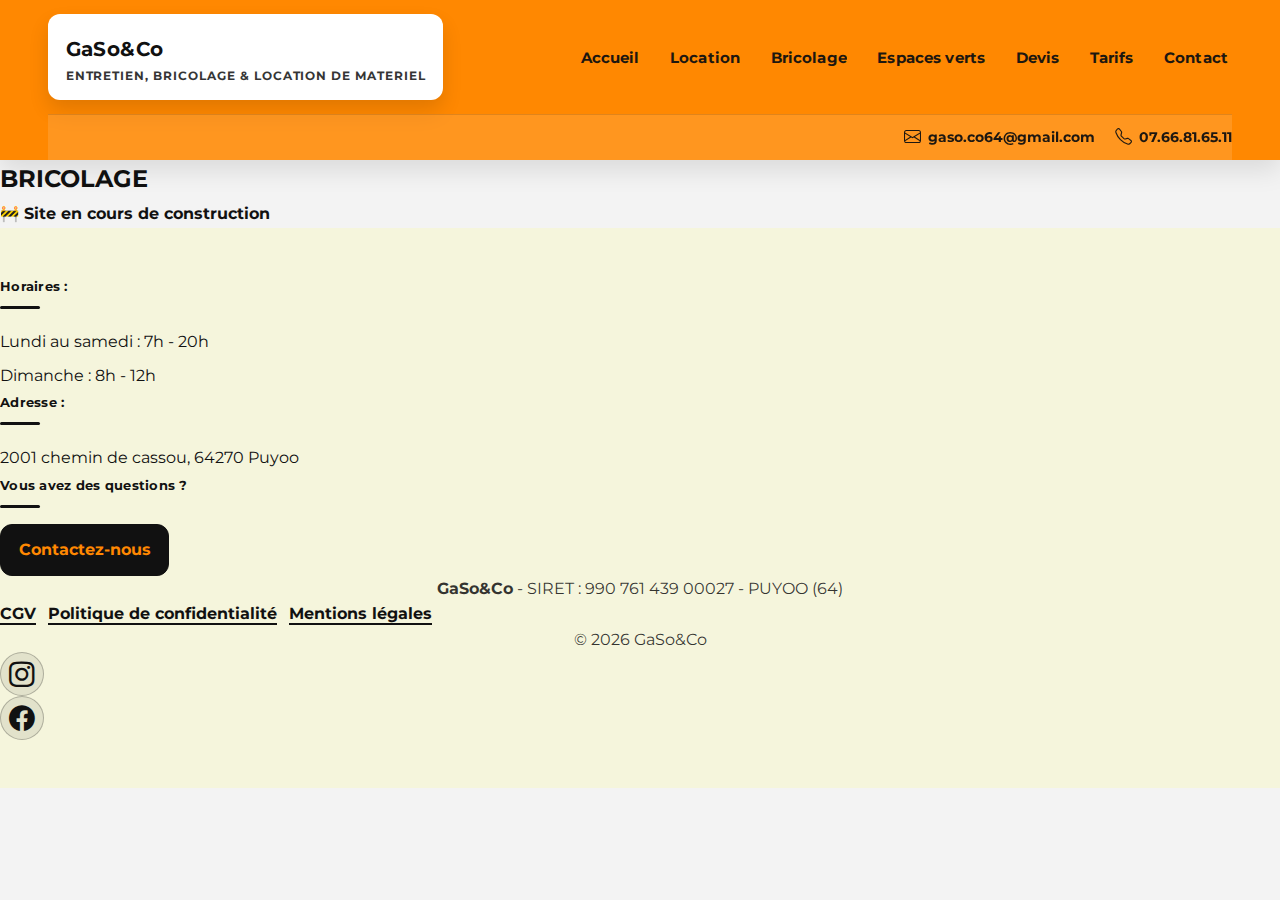
<file: includes/bricolage.html>
<!DOCTYPE html>
<html lang="en">

<head>
    <meta charset="UTF-8">
    <meta name="viewport" content="width=device-width, initial-scale=1.0">

    <title>
        GaSo&Co
    </title>
    <link href="https://cdn.jsdelivr.net/npm/bootstrap@5.3.8/dist/css/bootstrap.min.css" rel="stylesheet"
        integrity="sha384-sRIl4kxILFvY47J16cr9ZwB07vP4J8+LH7qKQnuqkuIAvNWLzeN8tE5YBujZqJLB" crossorigin="anonymous">
    <link rel="stylesheet" href="/assets/css/main.css">
    <link rel="stylesheet" href="https://cdn.jsdelivr.net/npm/bootstrap-icons@1.13.1/font/bootstrap-icons.min.css">

</head>

<body>
    <header class="site-header">
        <div class="container-fluid">

            <div class="header-top">
                <div class="header-brand">
                    <h1 class="site-title"><a href="/index.html">
                            GaSo&Co
                        </a></h1>
                    <span class="site-tagline">ENTRETIEN, BRICOLAGE & LOCATION DE MATERIEL</span>
                </div>

                <div class="nav-div">
                    <nav class="nav-main">
                        <ul class="nav-list-main">
                            <li><a class="" href="/index.html">Accueil</a></li>
                            <li><a class="" href="/includes/locations.html">Location</a></li>
                            <li><a class="" href="/includes/bricolage.html">Bricolage</a></li>
                            <li><a class="" href="/includes/espaces-verts.html">Espaces verts</a></li>

                            <!-- CTA Devis -->
                            <li>
                                <a class="" href="/includes/devis.html">
                                    Devis
                                </a>
                            </li>
                            <li><a class="" href="/includes/tarifs.html">Tarifs</a></li>
                            <li><a class="" href="/includes/contact.html">Contact</a></li>
                        </ul>
                    </nav>
                </div>
            </div>
            <nav class="nav-bottom">
                <ul class="nav-list">
                    <li>
                        <i class="bi bi-envelope"></i>
                        <a href="mailto:gaso.co64@gmail.com">gaso.co64@gmail.com</a>
                    </li>
                    <li>
                        <i class="bi bi-telephone"></i>
                        <a href="tel:+33766816511">07.66.81.65.11</a>
                    </li>
                </ul>
            </nav>
        </div>
    </header>
    <main>
    <h2>BRICOLAGE</h2>
    <h3><small>🚧 Site en cours de construction</small></h3>


    </main>
    <footer class="site-footer py-5 mt-3">
        <div class="container">
            <div class="row gy-4">
                <div class="col-12 col-md-3">
                    <h5>Horaires :</h5>
                    <ul class="footer-list">
                        <li>Lundi au samedi : 7h - 20h</li>
                        <li>Dimanche : 8h - 12h</li>
                    </ul>
                </div>

                <div class="col-12 col-md-3">
                    <h5>Adresse :</h5>
                    <ul class="footer-list">
                        <li>2001 chemin de cassou, 64270 Puyoo</li>
                    </ul>
                </div>

                <div class="col-12 col-md-5 offset-md-1">
                    <h5>Vous avez des questions ?</h5>
                    <button class="btn btn-primary footer-cta" type="button">Contactez-nous</button>
                </div>
            </div>

            <div class="footer-meta d-flex flex-column align-items-center mt-4">
                <p class="mb-2"><strong>GaSo&Co</strong> - SIRET : 990 761 439 00027 - PUYOO (64)</p>
                <ul class="footer-links">
                    <li><a href="/pages/cgv.php">CGV</a></li>
                    <li><a href="/pages/politique-confidentialite.php">Politique de confidentialité</a></li>
                    <li><a href="/pages/mentions-legales.php">Mentions légales</a></li>
                </ul>
                <p class="mb-0">© 2026 GaSo&Co</p>
            </div>

            <div class="d-flex justify-content-center py-4 mt-4 border-top">
                <ul class="list-unstyled d-flex mb-0 footer-social">
                    <li class="ms-3">
                        <a href="#" aria-label="Instagram"><i class="bi bi-instagram"></i></a>
                    </li>
                    <li class="ms-3">
                        <a href="#" aria-label="Facebook"><i class="bi bi-facebook"></i></a>
                    </li>
                </ul>
            </div>
        </div>
    </footer>

    <script src="https://cdn.jsdelivr.net/npm/bootstrap@5.3.8/dist/js/bootstrap.bundle.min.js"
        integrity="sha384-FKyoEForCGlyvwx9Hj09JcYn3nv7wiPVlz7YYwJrWVcXK/BmnVDxM+D2scQbITxI" crossorigin="anonymous">

        </script>

    </body>

    </html>
</file>
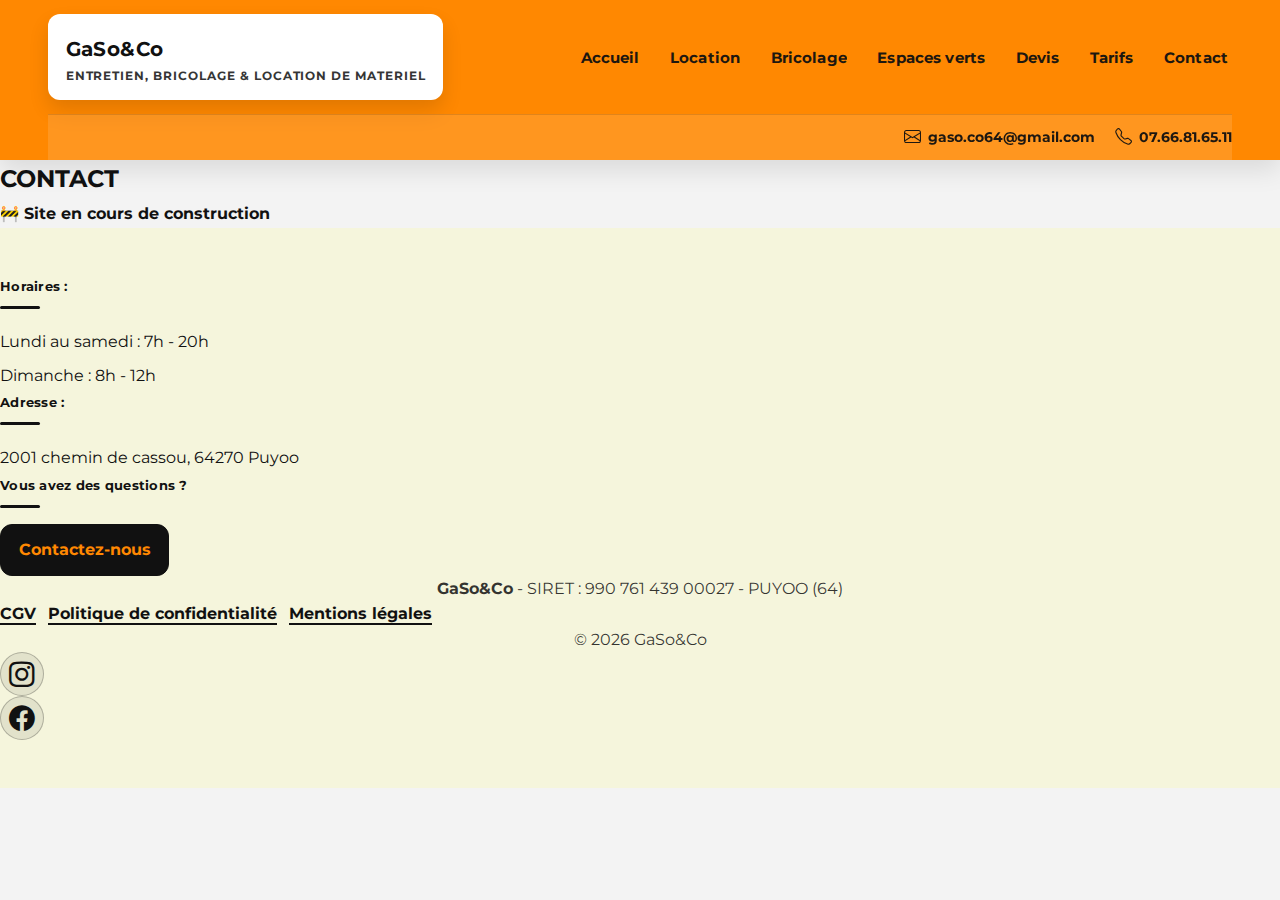
<file: includes/contact.html>
<!DOCTYPE html>
<html lang="en">

<head>
    <meta charset="UTF-8">
    <meta name="viewport" content="width=device-width, initial-scale=1.0">

    <title>
        GaSo&Co
    </title>
    <link href="https://cdn.jsdelivr.net/npm/bootstrap@5.3.8/dist/css/bootstrap.min.css" rel="stylesheet"
        integrity="sha384-sRIl4kxILFvY47J16cr9ZwB07vP4J8+LH7qKQnuqkuIAvNWLzeN8tE5YBujZqJLB" crossorigin="anonymous">
    <link rel="stylesheet" href="/assets/css/main.css">
    <link rel="stylesheet" href="https://cdn.jsdelivr.net/npm/bootstrap-icons@1.13.1/font/bootstrap-icons.min.css">

</head>

<body>
    <header class="site-header">
        <div class="container-fluid">

            <div class="header-top">
                <div class="header-brand">
                    <h1 class="site-title"><a href="/index.html">
                            GaSo&Co
                        </a></h1>
                    <span class="site-tagline">ENTRETIEN, BRICOLAGE & LOCATION DE MATERIEL</span>
                </div>

                <div class="nav-div">
                    <nav class="nav-main">
                        <ul class="nav-list-main">
                            <li><a class="" href="/index.html">Accueil</a></li>
                            <li><a class="" href="/includes/locations.html">Location</a></li>
                            <li><a class="" href="/includes/bricolage.html">Bricolage</a></li>
                            <li><a class="" href="/includes/espaces-verts.html">Espaces verts</a></li>

                            <!-- CTA Devis -->
                            <li>
                                <a class="" href="/includes/devis.html">
                                    Devis
                                </a>
                            </li>
                            <li><a class="" href="/includes/tarifs.html">Tarifs</a></li>
                            <li><a class="" href="/includes/contact.html">Contact</a></li>
                        </ul>
                    </nav>
                </div>
            </div>
            <nav class="nav-bottom">
                <ul class="nav-list">
                    <li>
                        <i class="bi bi-envelope"></i>
                        <a href="mailto:gaso.co64@gmail.com">gaso.co64@gmail.com</a>
                    </li>
                    <li>
                        <i class="bi bi-telephone"></i>
                        <a href="tel:+33766816511">07.66.81.65.11</a>
                    </li>
                </ul>
            </nav>
        </div>
    </header>
    <main>
    <h2>CONTACT</h2>
    <h3><small>🚧 Site en cours de construction</small></h3>
    </main>
    <footer class="site-footer py-5 mt-3">
        <div class="container">
            <div class="row gy-4">
                <div class="col-12 col-md-3">
                    <h5>Horaires :</h5>
                    <ul class="footer-list">
                        <li>Lundi au samedi : 7h - 20h</li>
                        <li>Dimanche : 8h - 12h</li>
                    </ul>
                </div>

                <div class="col-12 col-md-3">
                    <h5>Adresse :</h5>
                    <ul class="footer-list">
                        <li>2001 chemin de cassou, 64270 Puyoo</li>
                    </ul>
                </div>

                <div class="col-12 col-md-5 offset-md-1">
                    <h5>Vous avez des questions ?</h5>
                    <button class="btn btn-primary footer-cta" type="button">Contactez-nous</button>
                </div>
            </div>

            <div class="footer-meta d-flex flex-column align-items-center mt-4">
                <p class="mb-2"><strong>GaSo&Co</strong> - SIRET : 990 761 439 00027 - PUYOO (64)</p>
                <ul class="footer-links">
                    <li><a href="/pages/cgv.php">CGV</a></li>
                    <li><a href="/pages/politique-confidentialite.php">Politique de confidentialité</a></li>
                    <li><a href="/pages/mentions-legales.php">Mentions légales</a></li>
                </ul>
                <p class="mb-0">© 2026 GaSo&Co</p>
            </div>

            <div class="d-flex justify-content-center py-4 mt-4 border-top">
                <ul class="list-unstyled d-flex mb-0 footer-social">
                    <li class="ms-3">
                        <a href="#" aria-label="Instagram"><i class="bi bi-instagram"></i></a>
                    </li>
                    <li class="ms-3">
                        <a href="#" aria-label="Facebook"><i class="bi bi-facebook"></i></a>
                    </li>
                </ul>
            </div>
        </div>
    </footer>

    <script src="https://cdn.jsdelivr.net/npm/bootstrap@5.3.8/dist/js/bootstrap.bundle.min.js"
        integrity="sha384-FKyoEForCGlyvwx9Hj09JcYn3nv7wiPVlz7YYwJrWVcXK/BmnVDxM+D2scQbITxI" crossorigin="anonymous">

        </script>

    </body>

    </html>
</file>
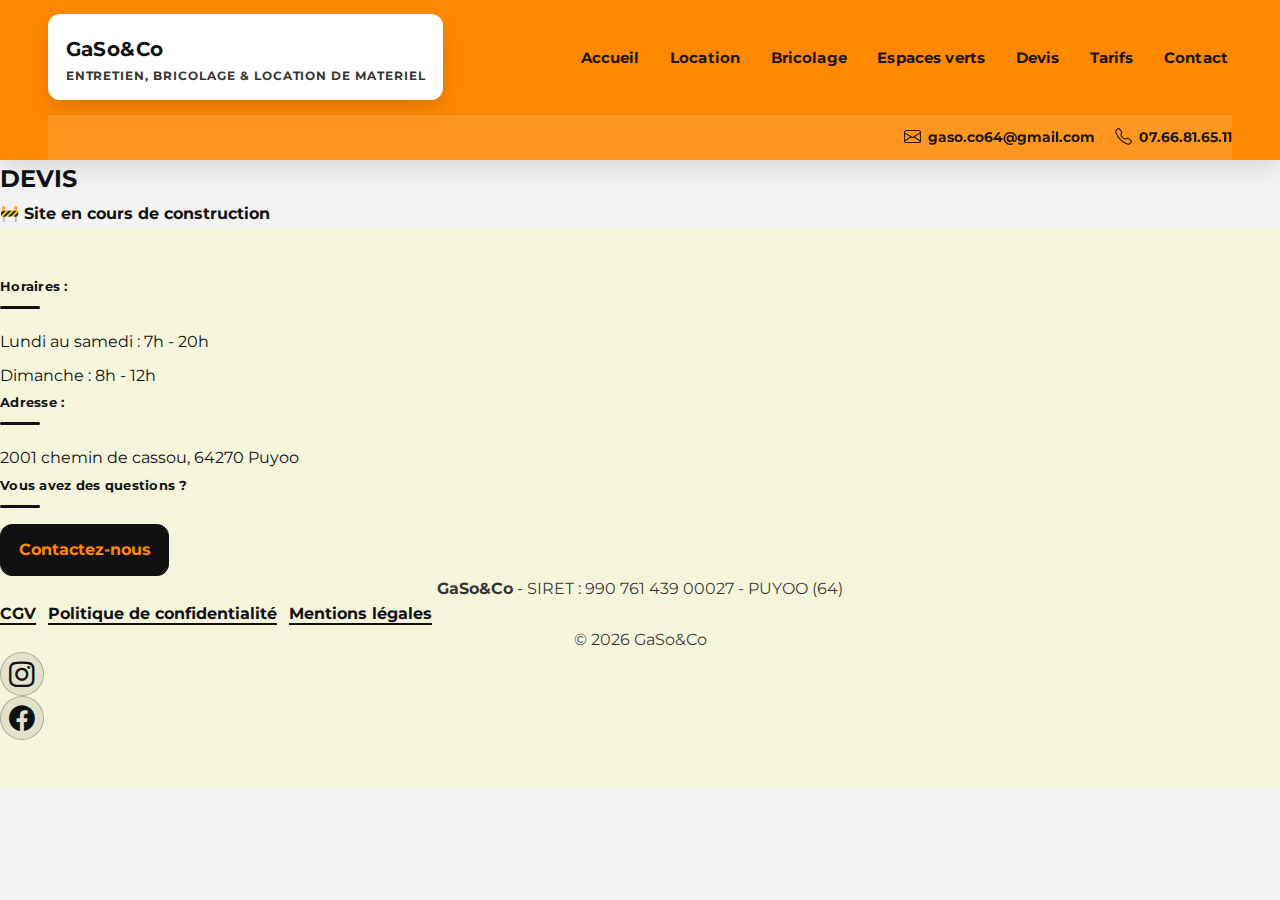
<file: includes/devis.html>
<!DOCTYPE html>
<html lang="en">

<head>
    <meta charset="UTF-8">
    <meta name="viewport" content="width=device-width, initial-scale=1.0">

    <title>
        GaSo&Co
    </title>
    <link href="https://cdn.jsdelivr.net/npm/bootstrap@5.3.8/dist/css/bootstrap.min.css" rel="stylesheet"
        integrity="sha384-sRIl4kxILFvY47J16cr9ZwB07vP4J8+LH7qKQnuqkuIAvNWLzeN8tE5YBujZqJLB" crossorigin="anonymous">
    <link rel="stylesheet" href="/assets/css/main.css">
    <link rel="stylesheet" href="https://cdn.jsdelivr.net/npm/bootstrap-icons@1.13.1/font/bootstrap-icons.min.css">

</head>

<body>
    <header class="site-header">
        <div class="container-fluid">
            <div class="header-top">
                <div class="header-brand">
                    <h1 class="site-title"><a href="/index.html">
                            GaSo&Co
                        </a></h1>
                    <span class="site-tagline">ENTRETIEN, BRICOLAGE & LOCATION DE MATERIEL</span>
                </div>
                <div class="nav-div">
                    <nav class="nav-main">
                        <ul class="nav-list-main">
                            <li><a class="" href="/index.html">Accueil</a></li>
                            <li><a class="" href="/includes/locations.html">Location</a></li>
                            <li><a class="" href="/includes/bricolage.html">Bricolage</a></li>
                            <li><a class="" href="/includes/espaces-verts.html">Espaces verts</a></li>

                            <!-- CTA Devis -->
                            <li>
                                <a class="" href="/includes/devis.html">
                                    Devis
                                </a>
                            </li>
                            <li><a class="" href="/includes/tarifs.html">Tarifs</a></li>
                            <li><a class="" href="/includes/contact.html">Contact</a></li>
                        </ul>
                    </nav>
                </div>
            </div>
            <nav class="nav-bottom">
                <ul class="nav-list">
                    <li>
                        <i class="bi bi-envelope"></i>
                        <a href="mailto:gaso.co64@gmail.com">gaso.co64@gmail.com</a>
                    </li>
                    <li>
                        <i class="bi bi-telephone"></i>
                        <a href="tel:+33766816511">07.66.81.65.11</a>
                    </li>
                </ul>
            </nav>
        </div>
    </header>
    <main>
    <h2>DEVIS</h2>
    <h3><small>🚧 Site en cours de construction</small></h3>
    </main>
    <footer class="site-footer py-5 mt-3">
        <div class="container">
            <div class="row gy-4">
                <div class="col-12 col-md-3">
                    <h5>Horaires :</h5>
                    <ul class="footer-list">
                        <li>Lundi au samedi : 7h - 20h</li>
                        <li>Dimanche : 8h - 12h</li>
                    </ul>
                </div>
    
                <div class="col-12 col-md-3">
                    <h5>Adresse :</h5>
                    <ul class="footer-list">
                        <li>2001 chemin de cassou, 64270 Puyoo</li>
                    </ul>
                </div>
    
                <div class="col-12 col-md-5 offset-md-1">
                    <h5>Vous avez des questions ?</h5>
                    <button class="btn btn-primary footer-cta" type="button">Contactez-nous</button>
                </div>
            </div>
            <div class="footer-meta d-flex flex-column align-items-center mt-4">
                <p class="mb-2"><strong>GaSo&Co</strong> - SIRET : 990 761 439 00027 - PUYOO (64)</p>
                <ul class="footer-links">
                    <li><a href="/pages/cgv.php">CGV</a></li>
                    <li><a href="/pages/politique-confidentialite.php">Politique de confidentialité</a></li>
                    <li><a href="/pages/mentions-legales.php">Mentions légales</a></li>
                </ul>
                <p class="mb-0">© 2026 GaSo&Co</p>
            </div>
            <div class="d-flex justify-content-center py-4 mt-4 border-top">
                <ul class="list-unstyled d-flex mb-0 footer-social">
                    <li class="ms-3">
                        <a href="#" aria-label="Instagram"><i class="bi bi-instagram"></i></a>
                    </li>
                    <li class="ms-3">
                        <a href="#" aria-label="Facebook"><i class="bi bi-facebook"></i></a>
                    </li>
                </ul>
            </div>
        </div>
    </footer>
    <script src="https://cdn.jsdelivr.net/npm/bootstrap@5.3.8/dist/js/bootstrap.bundle.min.js"
        integrity="sha384-FKyoEForCGlyvwx9Hj09JcYn3nv7wiPVlz7YYwJrWVcXK/BmnVDxM+D2scQbITxI" crossorigin="anonymous">

    </script>
    
    </body>
    
</html>
</file>
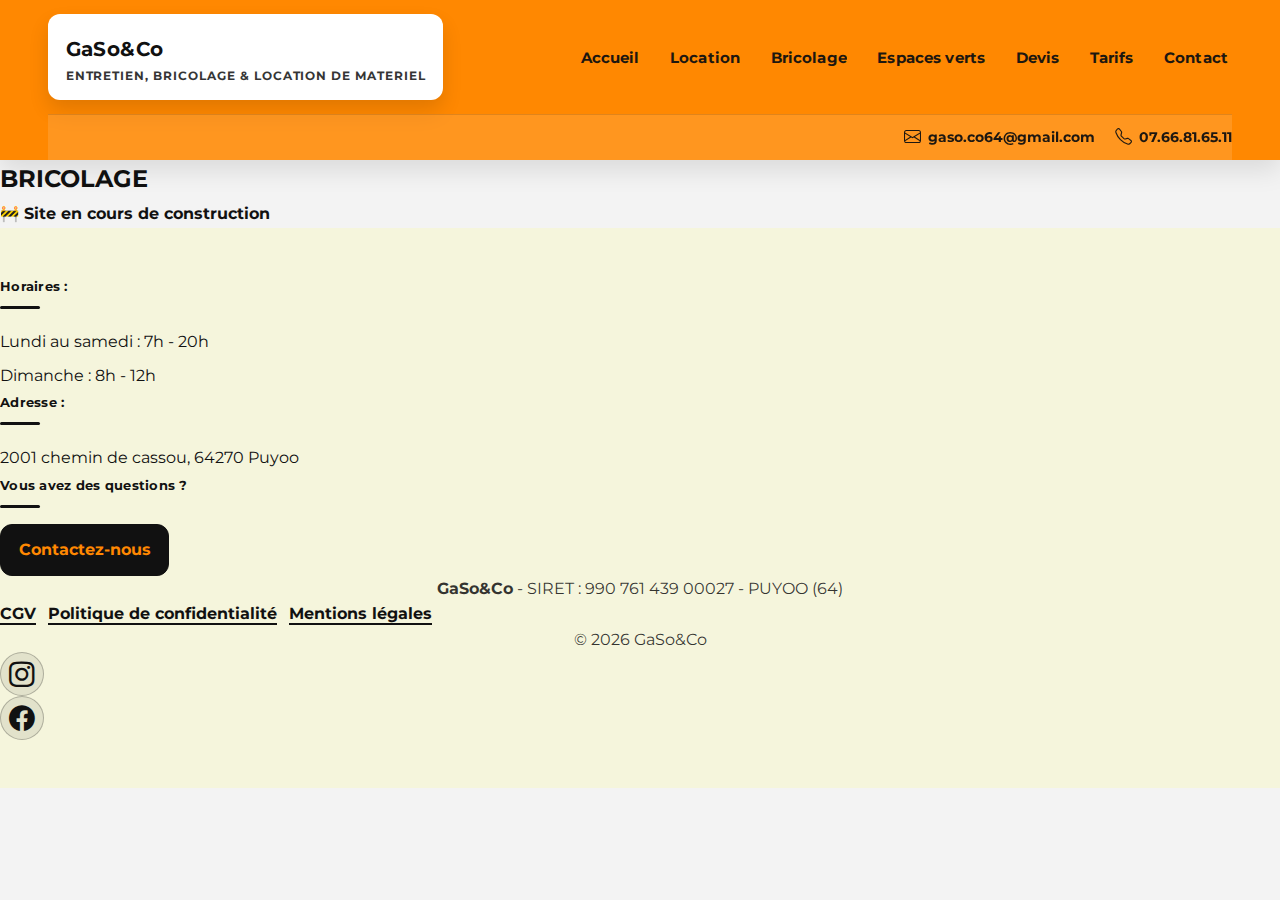
<file: includes/espaces-verts.html>
<!DOCTYPE html>
<html lang="en">

<head>
    <meta charset="UTF-8">
    <meta name="viewport" content="width=device-width, initial-scale=1.0">

    <title>
        GaSo&Co
    </title>
    <link href="https://cdn.jsdelivr.net/npm/bootstrap@5.3.8/dist/css/bootstrap.min.css" rel="stylesheet"
        integrity="sha384-sRIl4kxILFvY47J16cr9ZwB07vP4J8+LH7qKQnuqkuIAvNWLzeN8tE5YBujZqJLB" crossorigin="anonymous">
    <link rel="stylesheet" href="/assets/css/main.css">
    <link rel="stylesheet" href="https://cdn.jsdelivr.net/npm/bootstrap-icons@1.13.1/font/bootstrap-icons.min.css">

</head>

<body>
    <header class="site-header">
        <div class="container-fluid">

            <div class="header-top">
                <div class="header-brand">
                    <h1 class="site-title"><a href="/index.html">
                            GaSo&Co
                        </a></h1>
                    <span class="site-tagline">ENTRETIEN, BRICOLAGE & LOCATION DE MATERIEL</span>
                </div>

                <div class="nav-div">
                    <nav class="nav-main">
                        <ul class="nav-list-main">
                            <li><a class="" href="/index.html">Accueil</a></li>
                            <li><a class="" href="/includes/locations.html">Location</a></li>
                            <li><a class="" href="/includes/bricolage.html">Bricolage</a></li>
                            <li><a class="" href="/includes/espaces-verts.html">Espaces verts</a></li>

                            <!-- CTA Devis -->
                            <li>
                                <a class="" href="/includes/devis.html">
                                    Devis
                                </a>
                            </li>
                            <li><a class="" href="/includes/tarifs.html">Tarifs</a></li>
                            <li><a class="" href="/includes/contact.html">Contact</a></li>
                        </ul>
                    </nav>
                </div>
            </div>
            <nav class="nav-bottom">
                <ul class="nav-list">
                    <li>
                        <i class="bi bi-envelope"></i>
                        <a href="mailto:gaso.co64@gmail.com">gaso.co64@gmail.com</a>
                    </li>
                    <li>
                        <i class="bi bi-telephone"></i>
                        <a href="tel:+33766816511">07.66.81.65.11</a>
                    </li>
                </ul>
            </nav>
        </div>
    </header>
    <main>
    <h2>BRICOLAGE</h2>
    <h3><small>🚧 Site en cours de construction</small></h3>
    </main>
    <footer class="site-footer py-5 mt-3">
        <div class="container">
            <div class="row gy-4">
                <div class="col-12 col-md-3">
                    <h5>Horaires :</h5>
                    <ul class="footer-list">
                        <li>Lundi au samedi : 7h - 20h</li>
                        <li>Dimanche : 8h - 12h</li>
                    </ul>
                </div>
    
                <div class="col-12 col-md-3">
                    <h5>Adresse :</h5>
                    <ul class="footer-list">
                        <li>2001 chemin de cassou, 64270 Puyoo</li>
                    </ul>
                </div>
    
                <div class="col-12 col-md-5 offset-md-1">
                    <h5>Vous avez des questions ?</h5>
                    <button class="btn btn-primary footer-cta" type="button">Contactez-nous</button>
                </div>
            </div>
    
            <div class="footer-meta d-flex flex-column align-items-center mt-4">
                <p class="mb-2"><strong>GaSo&Co</strong> - SIRET : 990 761 439 00027 - PUYOO (64)</p>
                <ul class="footer-links">
                    <li><a href="/pages/cgv.php">CGV</a></li>
                    <li><a href="/pages/politique-confidentialite.php">Politique de confidentialité</a></li>
                    <li><a href="/pages/mentions-legales.php">Mentions légales</a></li>
                </ul>
                <p class="mb-0">© 2026 GaSo&Co</p>
            </div>
    
            <div class="d-flex justify-content-center py-4 mt-4 border-top">
                <ul class="list-unstyled d-flex mb-0 footer-social">
                    <li class="ms-3">
                        <a href="#" aria-label="Instagram"><i class="bi bi-instagram"></i></a>
                    </li>
                    <li class="ms-3">
                        <a href="#" aria-label="Facebook"><i class="bi bi-facebook"></i></a>
                    </li>
                </ul>
            </div>
        </div>
    </footer>
    
    <script src="https://cdn.jsdelivr.net/npm/bootstrap@5.3.8/dist/js/bootstrap.bundle.min.js"
        integrity="sha384-FKyoEForCGlyvwx9Hj09JcYn3nv7wiPVlz7YYwJrWVcXK/BmnVDxM+D2scQbITxI" crossorigin="anonymous">

        </script>
    
    </body>
    
</html>
</file>
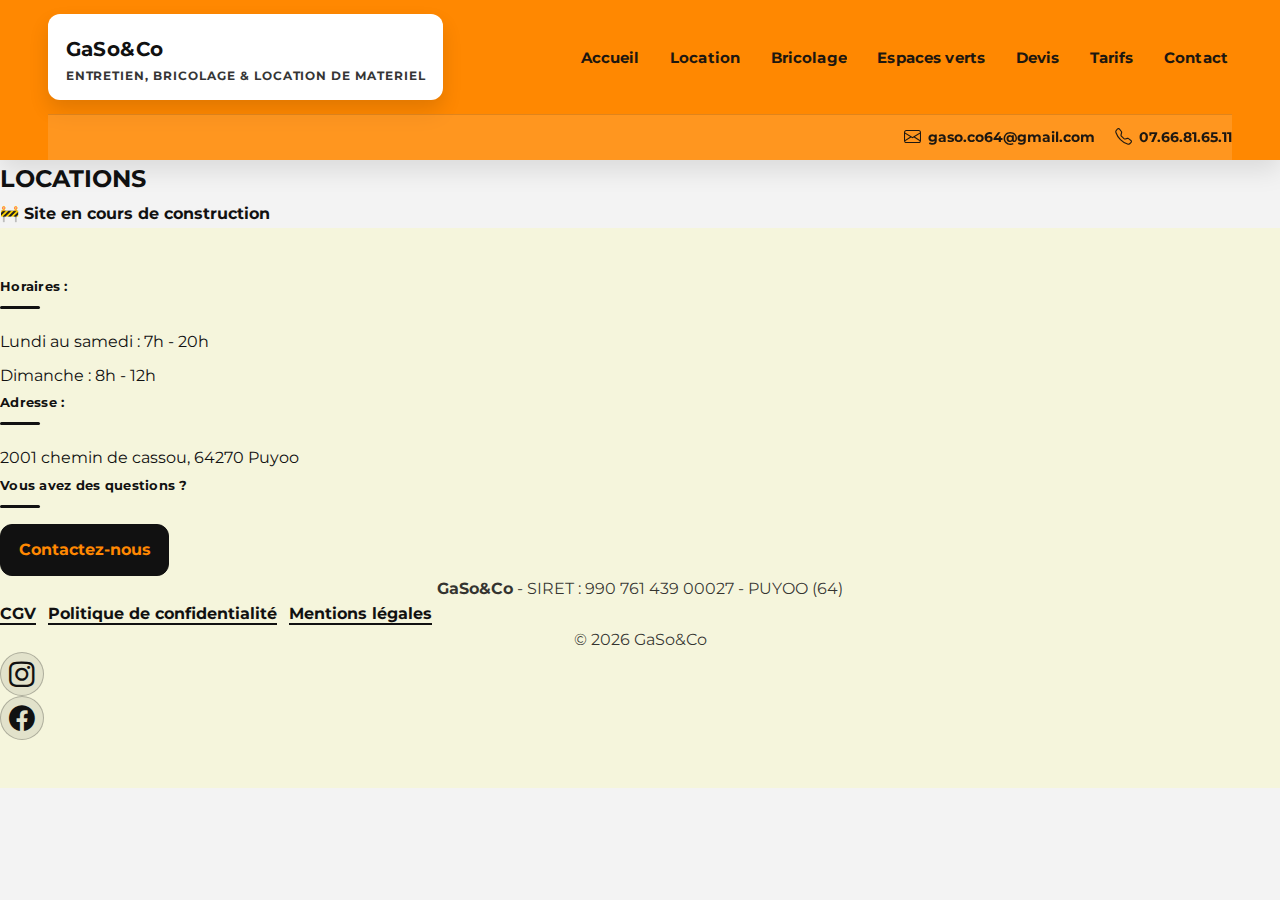
<file: includes/locations.html>
<!DOCTYPE html>
<html lang="en">

<head>
    <meta charset="UTF-8">
    <meta name="viewport" content="width=device-width, initial-scale=1.0">

    <title>
        GaSo&Co
    </title>
    <link href="https://cdn.jsdelivr.net/npm/bootstrap@5.3.8/dist/css/bootstrap.min.css" rel="stylesheet"
        integrity="sha384-sRIl4kxILFvY47J16cr9ZwB07vP4J8+LH7qKQnuqkuIAvNWLzeN8tE5YBujZqJLB" crossorigin="anonymous">
    <link rel="stylesheet" href="/assets/css/main.css">
    <link rel="stylesheet" href="https://cdn.jsdelivr.net/npm/bootstrap-icons@1.13.1/font/bootstrap-icons.min.css">

</head>

<body>
    <header class="site-header">
        <div class="container-fluid">

            <div class="header-top">
                <div class="header-brand">
                    <h1 class="site-title"><a href="/index.html">
                            GaSo&Co
                        </a></h1>
                    <span class="site-tagline">ENTRETIEN, BRICOLAGE & LOCATION DE MATERIEL</span>
                </div>

                <div class="nav-div">
                    <nav class="nav-main">
                        <ul class="nav-list-main">
                            <li><a class="" href="/index.html">Accueil</a></li>
                            <li><a class="" href="/includes/locations.html">Location</a></li>
                            <li><a class="" href="/includes/bricolage.html">Bricolage</a></li>
                            <li><a class="" href="/includes/espaces-verts.html">Espaces verts</a></li>

                            <!-- CTA Devis -->
                            <li>
                                <a class="" href="/includes/devis.html">
                                    Devis
                                </a>
                            </li>
                            <li><a class="" href="/includes/tarifs.html">Tarifs</a></li>
                            <li><a class="" href="/includes/contact.html">Contact</a></li>
                        </ul>
                    </nav>
                </div>
            </div>
            <nav class="nav-bottom">
                <ul class="nav-list">
                    <li>
                        <i class="bi bi-envelope"></i>
                        <a href="mailto:gaso.co64@gmail.com">gaso.co64@gmail.com</a>
                    </li>
                    <li>
                        <i class="bi bi-telephone"></i>
                        <a href="tel:+33766816511">07.66.81.65.11</a>
                    </li>
                </ul>
            </nav>
        </div>
    </header>
    <main>
    <h2>LOCATIONS</h2>
    <h3><small>🚧 Site en cours de construction</small></h3>
    </main>
    <footer class="site-footer py-5 mt-3">
        <div class="container">
            <div class="row gy-4">
                <div class="col-12 col-md-3">
                    <h5>Horaires :</h5>
                    <ul class="footer-list">
                        <li>Lundi au samedi : 7h - 20h</li>
                        <li>Dimanche : 8h - 12h</li>
                    </ul>
                </div>
    
                <div class="col-12 col-md-3">
                    <h5>Adresse :</h5>
                    <ul class="footer-list">
                        <li>2001 chemin de cassou, 64270 Puyoo</li>
                    </ul>
                </div>
    
                <div class="col-12 col-md-5 offset-md-1">
                    <h5>Vous avez des questions ?</h5>
                    <button class="btn btn-primary footer-cta" type="button">Contactez-nous</button>
                </div>
            </div>
    
            <div class="footer-meta d-flex flex-column align-items-center mt-4">
                <p class="mb-2"><strong>GaSo&Co</strong> - SIRET : 990 761 439 00027 - PUYOO (64)</p>
                <ul class="footer-links">
                    <li><a href="/pages/cgv.php">CGV</a></li>
                    <li><a href="/pages/politique-confidentialite.php">Politique de confidentialité</a></li>
                    <li><a href="/pages/mentions-legales.php">Mentions légales</a></li>
                </ul>
                <p class="mb-0">© 2026 GaSo&Co</p>
            </div>
    
            <div class="d-flex justify-content-center py-4 mt-4 border-top">
                <ul class="list-unstyled d-flex mb-0 footer-social">
                    <li class="ms-3">
                        <a href="#" aria-label="Instagram"><i class="bi bi-instagram"></i></a>
                    </li>
                    <li class="ms-3">
                        <a href="#" aria-label="Facebook"><i class="bi bi-facebook"></i></a>
                    </li>
                </ul>
            </div>
        </div>
    </footer>
    
    <script src="https://cdn.jsdelivr.net/npm/bootstrap@5.3.8/dist/js/bootstrap.bundle.min.js"
        integrity="sha384-FKyoEForCGlyvwx9Hj09JcYn3nv7wiPVlz7YYwJrWVcXK/BmnVDxM+D2scQbITxI" crossorigin="anonymous">

        </script>
    
    </body>
    
</html>
</file>
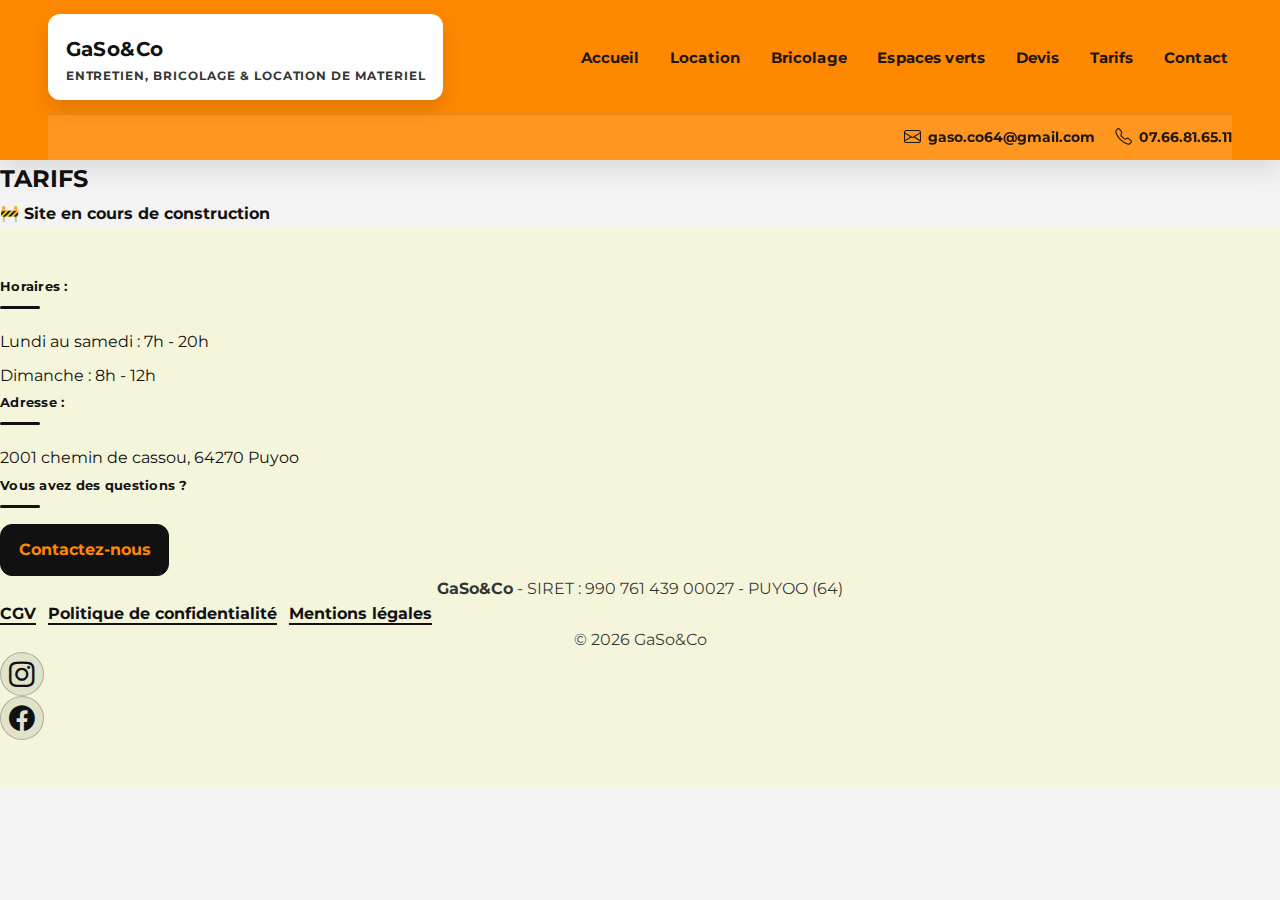
<file: includes/tarifs.html>
<!DOCTYPE html>
<html lang="en">

<head>
    <meta charset="UTF-8">
    <meta name="viewport" content="width=device-width, initial-scale=1.0">

    <title>
        GaSo&Co
    </title>
    <link href="https://cdn.jsdelivr.net/npm/bootstrap@5.3.8/dist/css/bootstrap.min.css" rel="stylesheet"
        integrity="sha384-sRIl4kxILFvY47J16cr9ZwB07vP4J8+LH7qKQnuqkuIAvNWLzeN8tE5YBujZqJLB" crossorigin="anonymous">
    <link rel="stylesheet" href="/assets/css/main.css">
    <link rel="stylesheet" href="https://cdn.jsdelivr.net/npm/bootstrap-icons@1.13.1/font/bootstrap-icons.min.css">

</head>

<body>
    <header class="site-header">
        <div class="container-fluid">

            <div class="header-top">
                <div class="header-brand">
                    <h1 class="site-title"><a href="/index.html">
                            GaSo&Co
                        </a></h1>
                    <span class="site-tagline">ENTRETIEN, BRICOLAGE & LOCATION DE MATERIEL</span>
                </div>

                <div class="nav-div">
                    <nav class="nav-main">
                        <ul class="nav-list-main">
                            <li><a class="" href="/index.html">Accueil</a></li>
                            <li><a class="" href="/includes/locations.html">Location</a></li>
                            <li><a class="" href="/includes/bricolage.html">Bricolage</a></li>
                            <li><a class="" href="/includes/espaces-verts.html">Espaces verts</a></li>

                            <!-- CTA Devis -->
                            <li>
                                <a class="" href="/includes/devis.html">
                                    Devis
                                </a>
                            </li>
                            <li><a class="" href="/includes/tarifs.html">Tarifs</a></li>
                            <li><a class="" href="/includes/contact.html">Contact</a></li>
                        </ul>
                    </nav>
                </div>
            </div>
            <nav class="nav-bottom">
                <ul class="nav-list">
                    <li>
                        <i class="bi bi-envelope"></i>
                        <a href="mailto:gaso.co64@gmail.com">gaso.co64@gmail.com</a>
                    </li>
                    <li>
                        <i class="bi bi-telephone"></i>
                        <a href="tel:+33766816511">07.66.81.65.11</a>
                    </li>
                </ul>
            </nav>
        </div>
    </header>
    <main>
    <h2>TARIFS</h2>
    <h3><small>🚧 Site en cours de construction</small></h3>
        </main>
        <footer class="site-footer py-5 mt-3">
            <div class="container">
                <div class="row gy-4">
                    <div class="col-12 col-md-3">
                        <h5>Horaires :</h5>
                        <ul class="footer-list">
                            <li>Lundi au samedi : 7h - 20h</li>
                            <li>Dimanche : 8h - 12h</li>
                        </ul>
                    </div>
        
                    <div class="col-12 col-md-3">
                        <h5>Adresse :</h5>
                        <ul class="footer-list">
                            <li>2001 chemin de cassou, 64270 Puyoo</li>
                        </ul>
                    </div>
        
                    <div class="col-12 col-md-5 offset-md-1">
                        <h5>Vous avez des questions ?</h5>
                        <button class="btn btn-primary footer-cta" type="button">Contactez-nous</button>
                    </div>
                </div>
        
                <div class="footer-meta d-flex flex-column align-items-center mt-4">
                    <p class="mb-2"><strong>GaSo&Co</strong> - SIRET : 990 761 439 00027 - PUYOO (64)</p>
                    <ul class="footer-links">
                        <li><a href="/pages/cgv.php">CGV</a></li>
                        <li><a href="/pages/politique-confidentialite.php">Politique de confidentialité</a></li>
                        <li><a href="/pages/mentions-legales.php">Mentions légales</a></li>
                    </ul>
                    <p class="mb-0">© 2026 GaSo&Co</p>
                </div>
        
                <div class="d-flex justify-content-center py-4 mt-4 border-top">
                    <ul class="list-unstyled d-flex mb-0 footer-social">
                        <li class="ms-3">
                            <a href="#" aria-label="Instagram"><i class="bi bi-instagram"></i></a>
                        </li>
                        <li class="ms-3">
                            <a href="#" aria-label="Facebook"><i class="bi bi-facebook"></i></a>
                        </li>
                    </ul>
                </div>
            </div>
        </footer>
        
        <script src="https://cdn.jsdelivr.net/npm/bootstrap@5.3.8/dist/js/bootstrap.bundle.min.js"
            integrity="sha384-FKyoEForCGlyvwx9Hj09JcYn3nv7wiPVlz7YYwJrWVcXK/BmnVDxM+D2scQbITxI" crossorigin="anonymous">

            </script>
        
        </body>
        
    </html>
</file>
<file: assets/css/main.css>
@charset "UTF-8";
@font-face {
  font-family: "Montserrat";
  src: url("../fonts/Montserrat-Regular.ttf") format("truetype");
  font-weight: 400;
  font-style: normal;
  font-display: swap;
}
@font-face {
  font-family: "Montserrat";
  src: url("../fonts/Montserrat-Italic.ttf") format("truetype");
  font-weight: 400;
  font-style: italic;
  font-display: swap;
}
@font-face {
  font-family: "Montserrat";
  src: url("../fonts/Montserrat-Bold.ttf") format("truetype");
  font-weight: 700;
  font-style: normal;
  font-display: swap;
}
*,
*::before,
*::after {
  box-sizing: border-box;
}

/* Supprimer les marges par défaut */
body,
h1,
h2,
h3,
h4,
h5,
h6,
p,
ul,
ol,
figure {
  margin: 0;
  padding: 0;
}

/* Listes propres */
ul,
ol {
  list-style: none;
}

/* Liens sans underline par défaut */
a {
  text-decoration: none;
  color: inherit;
}

/* Images responsives */
img {
  max-width: 100%;
  height: auto;
  display: block;
}

/* Boutons propres */
button {
  font: inherit;
  background: none;
  border: none;
  cursor: pointer;
}

html {
  font-size: 100%;
  scroll-behavior: smooth;
}

body {
  font-family: "Montserrat", Arial, sans-serif;
  line-height: 1.6;
  background-color: #f3f3f3;
  color: #e5e5e5;
}

.section-hero {
  margin-top: 3rem;
  display: flex;
  align-items: center;
  justify-content: space-between;
  gap: 2.5rem;
  padding: 2.25rem 1.5rem;
  border-radius: 1.25rem;
  background: rgba(0, 0, 0, 0.06);
  border: 1px solid rgba(0, 0, 0, 0.08);
  margin-bottom: 3rem;
}
.section-hero h1 {
  font-size: clamp(1.6rem, 2.6vw, 2.4rem);
  color: #111;
}
.section-hero p {
  max-width: 45rem;
  margin: 0 auto 1rem auto;
  color: #111;
  font-weight: bold;
}
.section-hero h2 {
  margin-top: 0.5rem;
  font-weight: 900;
  letter-spacing: 0.04em;
  background: linear-gradient(90deg, #ff8801, #ffc107);
  -webkit-background-clip: text;
  background-clip: text;
  color: transparent;
  transition: transform 0.25s ease, filter 0.25s ease;
}
.section-hero h2:hover {
  transform: scale(1.05) translateY(-2px);
  filter: brightness(1.1);
}
.section-hero img.rounded {
  border-radius: 1rem !important;
  filter: drop-shadow(0 10px 18px rgba(0, 0, 0, 0.25));
  transition: transform 0.35s ease;
  max-width: 15rem;
}
.section-hero img.rounded:hover {
  transform: translateY(-6px) scale(1.03);
}
@media (max-width: 768px) {
  .section-hero {
    flex-direction: column;
    text-align: center;
  }
  .section-hero img.rounded {
    max-width: 14rem;
  }
}

/* =========================
CAROUSEL
========================= */
.caroussel-container {
  margin-bottom: 3rem;
}
.caroussel-container .carousel {
  border-radius: 1.25rem;
  overflow: hidden;
  box-shadow: 0 12px 30px rgba(0, 0, 0, 0.18);
}
.caroussel-container .carousel-inner img {
  max-height: 420px;
  object-fit: cover;
}
.caroussel-container .carousel-caption {
  padding: 1rem 1.25rem;
  border-radius: 1rem;
  background: rgba(0, 0, 0, 0.45);
  backdrop-filter: blur(4px);
}
.caroussel-container .carousel-caption h4 {
  margin: 0;
  font-weight: 800;
  color: #fff;
  letter-spacing: 0.02em;
}

/* =========================
CARDS (3 blocs)
========================= */
.card-container {
  display: grid;
  grid-template-columns: repeat(3, minmax(0, 1fr));
  gap: 1.5rem;
  margin-bottom: 3rem;
}
.card-container .card {
  width: auto !important;
  border: 1px solid rgba(0, 0, 0, 0.08);
  border-radius: 1.25rem;
  overflow: hidden;
  box-shadow: 0 10px 24px rgba(0, 0, 0, 0.12);
  transition: transform 0.25s ease, box-shadow 0.25s ease;
}
.card-container .card:hover {
  transform: translateY(-6px);
  box-shadow: 0 16px 34px rgba(0, 0, 0, 0.18);
}
.card-container .card-img-top {
  height: 200px;
  object-fit: cover;
}
.card-container .card-body {
  padding: 1.25rem;
}
.card-container .card-title {
  margin-bottom: 0.75rem;
  font-weight: 900;
}
.card-container .btn.btn-primary {
  background: linear-gradient(90deg, #ffc107, #ff8801);
  border: 1px solid rgba(17, 17, 17, 0.35);
  color: #111;
  font-weight: 800;
  border-radius: 0.9rem;
  padding: 0.7rem 1rem;
  transition: transform 0.2s ease, box-shadow 0.2s ease;
}
.card-container .btn.btn-primary:hover {
  transform: translateY(-2px);
  box-shadow: 0 10px 22px rgba(0, 0, 0, 0.18);
}
@media (max-width: 992px) {
  .card-container {
    grid-template-columns: repeat(2, minmax(0, 1fr));
  }
}
@media (max-width: 576px) {
  .card-container {
    grid-template-columns: 1fr;
  }
}

/* =========================
SECTION “DEVIS / TARIFS”
========================= */
.client-container {
  margin-bottom: 3rem;
}
.client-container .card-devis .text-bg-dark {
  border-radius: 1.25rem !important;
}
.client-container .card-devis .text-bg-dark h2 {
  margin-bottom: 0.75rem;
}
.client-container .card-devis .text-bg-dark p {
  opacity: 0.9;
}
@media (max-width: 768px) {
  .client-container .row > div {
    margin-bottom: 1rem;
  }
}

.site-header {
  position: sticky;
  top: 0;
  z-index: 999;
  background: #ff8801;
  color: #111;
  font-weight: 700;
  box-shadow: 0 10px 24px rgba(0, 0, 0, 0.1);
}
.site-header .container-fluid {
  padding-inline: clamp(1rem, 4vw, 3rem);
}
.site-header {
  /* TOP */
}
.site-header .header-top {
  display: flex;
  align-items: center;
  justify-content: space-between;
  gap: clamp(1rem, 3vw, 2.5rem);
  padding-block: 0.9rem;
}
.site-header .header-brand {
  background: #fff;
  border-radius: 0.75rem;
  padding: 0.9rem 1.1rem;
  box-shadow: 0 10px 20px rgba(0, 0, 0, 0.12);
  display: flex;
  flex-direction: column;
  align-items: flex-start;
}
.site-header .header-brand .site-title {
  margin: 0;
  line-height: 1;
}
.site-header .header-brand .site-title a {
  display: inline-block;
  font-weight: 900;
  letter-spacing: 0.02em;
  font-size: clamp(1.25rem, 1.6vw, 1.6rem);
  transition: transform 0.25s ease, color 0.25s ease;
}
.site-header .header-brand .site-title a:hover {
  color: #75af08;
  transform: scale(1.06) translateY(-2px);
}
.site-header .header-brand .site-tagline {
  margin-top: 0.35rem;
  font-weight: 800;
  font-size: 0.75rem;
  letter-spacing: 0.08em;
  text-transform: uppercase;
  opacity: 0.85;
}
.site-header {
  /* NAV */
}
.site-header .nav-list-main {
  display: flex;
  align-items: center;
  justify-content: flex-end;
  flex-wrap: wrap;
  gap: clamp(0.75rem, 2vw, 1.4rem);
  margin: 0;
  padding: 0;
}
.site-header .nav-list-main a {
  position: relative;
  padding: 0.35rem 0.25rem;
  font-size: clamp(0.92rem, 1.1vw, 1.05rem);
  letter-spacing: 0.01em;
  opacity: 0.95;
  transition: opacity 0.2s ease, transform 0.2s ease;
}
.site-header .nav-list-main a:hover {
  opacity: 1;
  transform: translateY(-1px);
}
.site-header .nav-list-main a::after {
  content: "";
  position: absolute;
  left: 0;
  bottom: 0.1rem;
  width: 0%;
  height: 2px;
  background: rgba(17, 17, 17, 0.75);
  transition: width 0.2s ease;
}
.site-header .nav-list-main a:hover::after {
  width: 100%;
}
.site-header .nav-list-main a.is-active {
  opacity: 1;
  font-weight: 900;
}
.site-header .nav-list-main a.is-active::after {
  width: 100%;
  background: rgba(17, 17, 17, 0.85);
}
.site-header .nav-list-main {
  /* ✅ CTA Devis */
}
.site-header .nav-list-main .nav-cta {
  padding: 0.45rem 0.85rem;
  border-radius: 999px;
  background: linear-gradient(90deg, #ffc107, #fff);
  border: 1px solid rgba(17, 17, 17, 0.25);
  box-shadow: 0 10px 18px rgba(0, 0, 0, 0.12);
  font-weight: 900;
}
.site-header .nav-list-main .nav-cta::after {
  display: none;
}
.site-header .nav-list-main .nav-cta:hover {
  transform: translateY(-2px);
}
.site-header .nav-list-main .nav-cta.is-active {
  outline: 2px solid rgba(17, 17, 17, 0.25);
}
.site-header {
  /* BOTTOM CONTACT */
}
.site-header .nav-bottom {
  padding-block: 0.55rem;
  border-top: 1px solid rgba(0, 0, 0, 0.12);
  background: rgba(255, 255, 255, 0.12);
  backdrop-filter: blur(6px);
}
.site-header .nav-list {
  display: flex;
  justify-content: flex-end;
  align-items: center;
  gap: 1.25rem;
  margin: 0;
  padding: 0;
  font-size: clamp(0.85rem, 1.05vw, 0.95rem);
  font-weight: 800;
}
.site-header .nav-list li {
  display: inline-flex;
  align-items: center;
  gap: 0.45rem;
  white-space: nowrap;
  opacity: 0.95;
  transition: opacity 0.2s ease, transform 0.2s ease;
}
.site-header .nav-list li:hover {
  opacity: 1;
  transform: translateY(-1px);
}
.site-header .nav-list li .bi {
  font-size: 1.05rem;
}
.site-header {
  /* RESPONSIVE */
}
@media (max-width: 992px) {
  .site-header .header-top {
    flex-direction: column;
    align-items: stretch;
  }
  .site-header .header-brand {
    align-items: center;
    text-align: center;
  }
  .site-header .nav-list-main {
    justify-content: center;
  }
  .site-header .nav-list {
    justify-content: center;
  }
}

/* =========================
SECTION “REASONS”
========================= */
.reasons {
  margin-top: 4rem;
  margin-bottom: 3rem;
}

.reasons__hero {
  position: relative;
  padding: 3.5rem 0 4rem;
  overflow: hidden;
  background-image: url("../img/background-snipper.jpg");
  background-size: cover;
  background-position: center;
}

.reasons__overlay {
  position: absolute;
  inset: 0;
  background: linear-gradient(90deg, rgba(255, 136, 1, 0.82), rgba(255, 193, 7, 0.75));
}

.reasons__content {
  position: relative;
  z-index: 1;
}

.reasons__title {
  text-align: center;
  color: #fff;
  font-weight: 800;
  letter-spacing: 0.02em;
  margin: 0 0 2.5rem 0;
  line-height: 1.1;
  font-size: clamp(1.8rem, 3.2vw, 3rem);
  font-style: italic;
  text-shadow: 0 10px 22px rgba(0, 0, 0, 0.25);
}

.reasons__grid {
  display: grid;
  grid-template-columns: repeat(4, minmax(0, 1fr));
  gap: 1.25rem;
  align-items: stretch;
}
@media (max-width: 992px) {
  .reasons__grid {
    grid-template-columns: repeat(2, minmax(0, 1fr));
  }
}
@media (max-width: 576px) {
  .reasons__grid {
    grid-template-columns: 1fr;
  }
}

.reason-card {
  position: relative;
  background: #ffc107;
  color: #111;
  padding: 1.6rem 1.4rem;
  min-height: 170px;
  border-radius: 0.25rem;
  box-shadow: 0 14px 28px rgba(0, 0, 0, 0.18);
  border: 1px solid rgba(0, 0, 0, 0.18);
  display: flex;
  flex-direction: column;
  justify-content: center;
  transition: transform 0.25s ease, box-shadow 0.25s ease;
}
.reason-card:hover {
  transform: translateY(-6px);
  box-shadow: 0 18px 34px rgba(0, 0, 0, 0.22);
}

.reason-card__title {
  margin: 0 0 0.6rem 0;
  font-weight: 900;
  font-size: 1.35rem;
  font-style: italic;
  letter-spacing: 0.01em;
}

.reason-card__text {
  margin: 0;
  font-weight: 600;
  opacity: 0.9;
  line-height: 1.45;
}

.reason-card--notch::before {
  content: "";
  position: absolute;
  left: -1px;
  bottom: 36px;
  width: 18px;
  height: 34px;
  background: rgba(255, 136, 1, 0.35);
  clip-path: polygon(0 0, 100% 25%, 100% 75%, 0 100%);
}

/* ===== PAGE LOCATIONS — Encadré info ===== */
.page-locations .rental-info {
  max-width: 980px;
  margin: 0 auto 1.75rem;
  padding: 1rem 1.1rem;
  border-radius: 16px;
  border: 1px solid rgba(17, 17, 17, 0.1);
  background: rgba(255, 255, 255, 0.85);
  box-shadow: 0 10px 26px rgba(0, 0, 0, 0.06);
  display: flex;
  gap: 0.85rem;
  align-items: flex-start;
}

.page-locations .rental-info__icon {
  font-size: 1.15rem;
  line-height: 1;
  margin-top: 0.15rem;
  opacity: 0.75;
}

.page-locations .rental-info__text {
  margin: 0 0 0.45rem;
  line-height: 1.5;
  color: rgba(17, 17, 17, 0.82);
}

.page-locations .rental-info__link {
  display: inline-flex;
  align-items: center;
  gap: 0.25rem;
  font-weight: 800;
  text-decoration: none;
  color: rgba(17, 17, 17, 0.9);
  border-bottom: 1px solid rgba(17, 17, 17, 0.25);
  padding-bottom: 2px;
  transition: transform 0.15s ease, border-color 0.15s ease, opacity 0.15s ease;
}

.page-locations .rental-info__link:hover {
  transform: translateY(-1px);
  border-color: rgba(17, 17, 17, 0.55);
  opacity: 0.95;
}

@media (max-width: 576px) {
  .page-locations .rental-info {
    padding: 0.9rem;
    gap: 0.65rem;
  }
}
/* ===== PAGE LOCATIONS  cards===== */
.page-locations .card {
  border: 1px solid rgba(17, 17, 17, 0.1);
  border-radius: 18px;
  overflow: hidden;
  box-shadow: 0 10px 26px rgba(0, 0, 0, 0.08);
  transition: transform 0.18s ease, box-shadow 0.18s ease, border-color 0.18s ease;
}

.page-locations .card:hover {
  transform: translateY(-4px);
  box-shadow: 0 16px 36px rgba(0, 0, 0, 0.14);
  border-color: rgba(17, 17, 17, 0.16);
}

/* Image : même hauteur pour toutes les cartes */
.page-locations .card-img-top {
  width: 100%;
  height: 210px;
  object-fit: contain;
  background: #f3f3f3;
}

/* Corps : meilleure respiration */
.page-locations .card-body {
  padding: 1rem 1.05rem 1.05rem;
}

/* Titre : plus lisible, 2 lignes max */
.page-locations .card-title {
  font-weight: 600;
  letter-spacing: -0.2px;
  margin-bottom: 0.5rem;
  display: -webkit-box;
  -webkit-line-clamp: 2;
  -webkit-box-orient: vertical;
  overflow: hidden;
}

/* Texte : plus clean, 4 lignes max */
.page-locations .card-text {
  color: rgba(17, 17, 17, 0.8);
  line-height: 1.45;
  margin-bottom: 0.9rem;
  display: -webkit-box;
  -webkit-line-clamp: 8;
  -webkit-box-orient: vertical;
  overflow: hidden;
}
.page-locations .card-text a {
  color: #0d6efd;
  text-decoration: none;
  font-weight: 500;
}
.page-locations .card-text a:hover {
  text-decoration: underline;
}

/* Zone prix + CTA */
.page-locations .card-body .mt-auto {
  padding-top: 0.25rem;
  border-top: 1px solid rgba(17, 17, 17, 0.08);
}

/* Prix : un peu plus "badge" */
.page-locations .card-body .fw-bold {
  margin: 0.65rem 0 0.65rem;
  font-size: 1.05rem;
}

.page-locations .text-success {
  font-weight: 900;
}

/* Bouton : plus "call to action", sans changer ton thème */
.page-locations .btn.btn-primary {
  border-radius: 14px;
  padding: 0.75rem 1rem;
  font-weight: 800;
  letter-spacing: 0.2px;
  box-shadow: 0 10px 18px rgba(0, 0, 0, 0.18);
  transition: transform 0.15s ease, box-shadow 0.15s ease, filter 0.15s ease;
}

.page-locations .btn.btn-primary:hover {
  transform: translateY(-1px);
  box-shadow: 0 14px 24px rgba(0, 0, 0, 0.22);
  filter: brightness(1.03);
}

/* Responsive */
@media (max-width: 576px) {
  .page-locations .card-img-top {
    height: 180px;
  }
}
/* ===== PAGES SERVICES (Bricolage / Espaces verts) ===== */
.page-bricolage .service-hero,
.page-espaces .service-hero {
  border: 1px solid rgba(17, 17, 17, 0.1);
  border-radius: 18px;
  padding: 1.25rem 1.25rem;
  background: rgba(255, 255, 255, 0.85);
  box-shadow: 0 10px 26px rgba(0, 0, 0, 0.06);
  display: grid;
  grid-template-columns: 1.3fr 0.7fr;
  gap: 1rem;
  align-items: start;
  margin-bottom: 2rem;
}

.page-bricolage .service-hero__title,
.page-espaces .service-hero__title {
  font-weight: 900;
  letter-spacing: -0.4px;
  margin-bottom: 0.4rem;
}

.page-bricolage .service-hero__subtitle,
.page-espaces .service-hero__subtitle {
  color: rgba(17, 17, 17, 0.78);
  line-height: 1.55;
  margin-bottom: 1rem;
}

.page-bricolage .service-hero__cta,
.page-espaces .service-hero__cta {
  display: flex;
  flex-wrap: wrap;
  gap: 0.6rem;
}

.page-bricolage .service-highlights,
.page-espaces .service-highlights {
  list-style: none;
  padding: 0;
  margin: 0;
  display: grid;
  gap: 0.6rem;
  color: rgba(17, 17, 17, 0.85);
  font-weight: 700;
}

.page-bricolage .service-highlights i,
.page-espaces .service-highlights i {
  margin-right: 0.45rem;
  opacity: 0.75;
}

/* Blocks */
.page-bricolage .service-block,
.page-espaces .service-block {
  margin-bottom: 2.25rem;
}

.page-bricolage .service-block__title,
.page-espaces .service-block__title {
  font-weight: 900;
  letter-spacing: -0.2px;
  margin-bottom: 1rem;
}

/* Cards */
.page-bricolage .service-card,
.page-espaces .service-card {
  height: 100%;
  border: 1px solid rgba(17, 17, 17, 0.1);
  border-radius: 18px;
  padding: 1rem 1rem 1.05rem;
  background: rgba(255, 255, 255, 0.85);
  box-shadow: 0 10px 26px rgba(0, 0, 0, 0.06);
  transition: transform 0.18s ease, box-shadow 0.18s ease;
}

.page-bricolage .service-card:hover,
.page-espaces .service-card:hover {
  transform: translateY(-3px);
  box-shadow: 0 16px 36px rgba(0, 0, 0, 0.12);
}

.page-bricolage .service-card__icon,
.page-espaces .service-card__icon {
  width: 42px;
  height: 42px;
  border-radius: 12px;
  display: grid;
  place-items: center;
  background: rgba(0, 0, 0, 0.05);
  margin-bottom: 0.7rem;
  font-size: 1.2rem;
}

.page-bricolage .service-card__title,
.page-espaces .service-card__title {
  font-weight: 900;
  margin-bottom: 0.35rem;
}

.page-bricolage .service-card__text,
.page-espaces .service-card__text {
  margin: 0;
  color: rgba(17, 17, 17, 0.78);
  line-height: 1.5;
}

/* Steps */
.page-bricolage .service-steps,
.page-espaces .service-steps {
  display: grid;
  gap: 0.85rem;
  max-width: 980px;
}

.page-bricolage .service-step,
.page-espaces .service-step {
  display: flex;
  gap: 0.8rem;
  align-items: flex-start;
  padding: 0.95rem 1rem;
  border-radius: 16px;
  border: 1px solid rgba(17, 17, 17, 0.1);
  background: rgba(255, 255, 255, 0.75);
}

.page-bricolage .service-step__n,
.page-espaces .service-step__n {
  width: 34px;
  height: 34px;
  border-radius: 12px;
  display: grid;
  place-items: center;
  font-weight: 900;
  background: rgba(0, 0, 0, 0.06);
}

.page-bricolage .service-step__title,
.page-espaces .service-step__title {
  font-weight: 900;
  margin: 0 0 0.1rem;
}

.page-bricolage .service-step__text,
.page-espaces .service-step__text {
  margin: 0;
  color: rgba(17, 17, 17, 0.78);
}

/* Bottom CTA */
.page-bricolage .service-cta-bottom,
.page-espaces .service-cta-bottom {
  margin-top: 2.5rem;
  padding: 1rem 1.1rem;
  border-radius: 18px;
  border: 1px solid rgba(17, 17, 17, 0.1);
  background: rgba(255, 255, 255, 0.85);
  box-shadow: 0 10px 26px rgba(0, 0, 0, 0.06);
  display: flex;
  flex-wrap: wrap;
  justify-content: space-between;
  gap: 1rem;
  align-items: center;
}

.page-bricolage .service-cta-bottom__actions,
.page-espaces .service-cta-bottom__actions {
  display: flex;
  flex-wrap: wrap;
  gap: 0.6rem;
}

/* Responsive */
@media (max-width: 992px) {
  .page-bricolage .service-hero,
  .page-espaces .service-hero {
    grid-template-columns: 1fr;
  }
}
/* ===== PAGE TARIFS ===== */
main {
  color: #111;
}

.page-tarifs .tarifs-head h1 {
  font-weight: 900;
  letter-spacing: -0.4px;
}
.page-tarifs .tarifs-nav {
  display: flex;
  flex-wrap: wrap;
  gap: 0.6rem;
  justify-content: center;
  margin: 1rem 0 1.25rem;
}
.page-tarifs .tarifs-chip {
  display: inline-flex;
  align-items: center;
  gap: 0.4rem;
  padding: 0.45rem 0.7rem;
  border-radius: 999px;
  border: 1px solid rgba(17, 17, 17, 0.12);
  background: rgba(255, 255, 255, 0.75);
  text-decoration: none;
  color: rgba(17, 17, 17, 0.88);
  font-weight: 800;
  transition: transform 0.15s ease, box-shadow 0.15s ease;
}
.page-tarifs .tarifs-chip:hover {
  transform: translateY(-1px);
  box-shadow: 0 10px 22px rgba(0, 0, 0, 0.08);
}
.page-tarifs .tarifs-info {
  max-width: 980px;
  margin: 0 auto 1.75rem;
  padding: 1rem 1.1rem;
  border-radius: 16px;
  border: 1px solid rgba(17, 17, 17, 0.1);
  background: rgba(255, 255, 255, 0.85);
  box-shadow: 0 10px 26px rgba(0, 0, 0, 0.06);
  display: flex;
  gap: 0.85rem;
  align-items: flex-start;
}
.page-tarifs .tarifs-info__icon {
  font-size: 1.15rem;
  line-height: 1;
  margin-top: 0.15rem;
  opacity: 0.75;
}
.page-tarifs .tarifs-info__text {
  line-height: 1.5;
  color: rgba(17, 17, 17, 0.82);
}
.page-tarifs .tarifs-section {
  margin-top: 2rem;
}
.page-tarifs .tarifs-section__title {
  margin-bottom: 0.85rem;
}

.page-tarifs .tarifs-table {
  border: 1px solid rgba(17, 17, 17, 0.08);
  border-radius: 16px;
  overflow: hidden;
}
.page-tarifs .tarifs-table thead th {
  background: rgba(0, 0, 0, 0.03);
  border-bottom: 1px solid rgba(17, 17, 17, 0.08);
}
.page-tarifs .tarifs-footnote {
  margin: 0.8rem 0 0;
  color: rgba(17, 17, 17, 0.7);
  font-size: 0.95rem;
}
.page-tarifs .tarifs-callout {
  display: flex;
  gap: 0.6rem;
  align-items: flex-start;
  margin: 0.85rem 0 1rem;
  padding: 0.85rem 1rem;
  border-radius: 14px;
  background: rgba(0, 0, 0, 0.03);
  border: 1px solid rgba(17, 17, 17, 0.08);
}
.page-tarifs .tarifs-callout i {
  margin-top: 0.15rem;
  opacity: 0.75;
}
.page-tarifs .tarifs-pill {
  display: inline-flex;
  padding: 0.2rem 0.55rem;
  border-radius: 999px;
  font-weight: 900;
  font-size: 0.8rem;
  border: 1px solid rgba(17, 17, 17, 0.1);
}
.page-tarifs .tarifs-pill--ok {
  background: #23be23;
}
.page-tarifs .tarifs-pill--opt {
  background: #dde030;
}
.page-tarifs .tarifs-pill--no {
  background: #d10b0b;
}
.page-tarifs .tarifs-pill--pay {
  background: #d6860d;
}

@media (max-width: 576px) {
  .page-tarifs .tarifs-info {
    padding: 0.9rem;
    gap: 0.65rem;
  }
}
.devis-hero {
  margin-top: 3rem;
  display: grid;
  grid-template-columns: 1.15fr 0.85fr;
  gap: 2rem;
  padding: 2.25rem 1.5rem;
  border-radius: 1.25rem;
  background: rgba(0, 0, 0, 0.06);
  border: 1px solid rgba(0, 0, 0, 0.08);
  margin-bottom: 3rem;
}
@media (max-width: 992px) {
  .devis-hero {
    grid-template-columns: 1fr;
    text-align: center;
  }
}

.devis-hero__kicker {
  display: inline-flex;
  align-items: center;
  gap: 0.5rem;
  margin: 0 0 0.75rem 0;
  padding: 0.35rem 0.75rem;
  border-radius: 999px;
  background: linear-gradient(90deg, rgba(255, 136, 1, 0.25), rgba(255, 193, 7, 0.25));
  border: 1px solid rgba(17, 17, 17, 0.12);
  font-weight: 900;
  color: #111;
}

.devis-hero h1 {
  margin: 0;
  color: #111;
  font-weight: 900;
  letter-spacing: 0.02em;
  font-size: clamp(1.65rem, 2.4vw, 2.35rem);
}

.devis-hero__lead {
  margin-top: 0.9rem;
  color: rgba(17, 17, 17, 0.92);
  font-weight: 700;
  max-width: 46rem;
}
@media (max-width: 992px) {
  .devis-hero__lead {
    margin-inline: auto;
  }
}

.devis-hero__badges {
  margin-top: 1.1rem;
  display: flex;
  flex-wrap: wrap;
  gap: 0.6rem;
}
@media (max-width: 992px) {
  .devis-hero__badges {
    justify-content: center;
  }
}

.devis-badge {
  display: inline-flex;
  align-items: center;
  gap: 0.45rem;
  padding: 0.45rem 0.7rem;
  border-radius: 999px;
  background: #fff;
  border: 1px solid rgba(0, 0, 0, 0.08);
  box-shadow: 0 10px 20px rgba(0, 0, 0, 0.1);
  font-weight: 800;
  color: #111;
}

.devis-hero__img {
  width: 100%;
  height: 100%;
  min-height: 260px;
  object-fit: cover;
  border-radius: 1rem;
  filter: drop-shadow(0 10px 18px rgba(0, 0, 0, 0.25));
  transition: transform 0.35s ease;
}
.devis-hero__img:hover {
  transform: translateY(-6px) scale(1.02);
}
@media (max-width: 992px) {
  .devis-hero__img {
    min-height: 220px;
  }
}

/* WRAP */
.devis-wrap {
  margin-bottom: 3rem;
}

.devis-card {
  height: 100%;
  padding: 1.35rem 1.25rem;
  border-radius: 1.25rem;
  background: #fff;
  border: 1px solid rgba(0, 0, 0, 0.08);
  box-shadow: 0 12px 30px rgba(0, 0, 0, 0.12);
}

.devis-card__head {
  margin-bottom: 1rem;
}

.devis-card__title {
  margin: 0 0 0.35rem 0;
  font-weight: 900;
  letter-spacing: 0.02em;
  color: #111;
}

.devis-card__sub {
  margin: 0;
  color: rgba(17, 17, 17, 0.8);
  font-weight: 700;
}

/* FORM */
.devis-form .form-label {
  font-weight: 900;
  color: rgba(17, 17, 17, 0.92);
  letter-spacing: 0.01em;
}

.devis-form .form-control,
.devis-form .form-select {
  border-radius: 0.95rem;
  border: 1px solid rgba(0, 0, 0, 0.12);
  padding: 0.7rem 0.85rem;
}
.devis-form .form-control:focus,
.devis-form .form-select:focus {
  box-shadow: 0 0 0 0.2rem rgba(255, 193, 7, 0.35);
  border-color: rgba(255, 193, 7, 0.65);
}

.devis-form textarea.form-control {
  padding-top: 0.85rem;
}

.devis-form__footer {
  display: flex;
  flex-wrap: wrap;
  align-items: center;
  gap: 0.9rem;
  justify-content: space-between;
  padding-top: 0.25rem;
}

.devis-submit {
  background: linear-gradient(90deg, #ffc107, #ff8801);
  border: 1px solid rgba(17, 17, 17, 0.35);
  color: #111;
  font-weight: 900;
  border-radius: 0.95rem;
  padding: 0.75rem 1.1rem;
  transition: transform 0.2s ease, box-shadow 0.2s ease;
}
.devis-submit:hover {
  transform: translateY(-2px);
  box-shadow: 0 10px 22px rgba(0, 0, 0, 0.18);
}

.devis-form__note {
  margin: 0;
  color: rgba(17, 17, 17, 0.8);
  font-weight: 700;
  display: inline-flex;
  align-items: center;
  gap: 0.45rem;
}

/* ASIDE - steps */
.devis-steps {
  list-style: none;
  margin: 1rem 0 0 0;
  padding: 0;
  display: grid;
  gap: 0.9rem;
}

.devis-step {
  display: grid;
  grid-template-columns: 44px 1fr;
  gap: 0.9rem;
  align-items: start;
  padding: 0.95rem 0.95rem;
  border-radius: 1.1rem;
  background: rgba(0, 0, 0, 0.04);
  border: 1px solid rgba(0, 0, 0, 0.08);
}

.devis-step__num {
  width: 44px;
  height: 44px;
  border-radius: 999px;
  display: inline-flex;
  align-items: center;
  justify-content: center;
  background: #ffc107;
  border: 1px solid rgba(17, 17, 17, 0.22);
  box-shadow: 0 10px 18px rgba(0, 0, 0, 0.1);
  font-weight: 900;
  color: #111;
}

.devis-step__body h3 {
  margin: 0 0 0.25rem 0;
  font-weight: 900;
  font-size: 1.05rem;
  color: #111;
}

.devis-step__body p {
  margin: 0;
  font-weight: 700;
  color: rgba(17, 17, 17, 0.82);
}

/* Callout */
.devis-callout {
  margin-top: 1.1rem;
  padding: 1rem;
  border-radius: 1.1rem;
  background: linear-gradient(90deg, rgba(255, 136, 1, 0.18), rgba(255, 193, 7, 0.18));
  border: 1px solid rgba(17, 17, 17, 0.12);
}

.devis-callout__btn {
  display: inline-flex;
  align-items: center;
  gap: 0.5rem;
  margin-top: 0.25rem;
  background: #000;
  color: #ff8801;
  border: 1px solid rgba(255, 255, 255, 0.22);
}
.devis-callout__btn:hover {
  opacity: 0.95;
  transform: translateY(-0.05rem);
  color: #ff8801;
}

.devis-callout__link {
  display: inline-flex;
  align-items: center;
  gap: 0.45rem;
  margin-top: 0.65rem;
  font-weight: 900;
  color: #111;
}
.devis-callout__link:hover {
  opacity: 0.9;
  transform: translateY(-1px);
}

/* FAQ */
.devis-faq {
  margin-bottom: 3rem;
}

.devis-faq__head {
  text-align: center;
  margin-bottom: 1rem;
}
.devis-faq__head h2 {
  margin: 0;
  font-weight: 900;
  letter-spacing: 0.02em;
  background: linear-gradient(90deg, #ff8801, #ffc107);
  -webkit-background-clip: text;
  background-clip: text;
  color: transparent;
}

/* Un petit polish Bootstrap accordion */
.accordion-item {
  border: 1px solid rgba(0, 0, 0, 0.08);
  border-radius: 1rem !important;
  overflow: hidden;
  box-shadow: 0 10px 22px rgba(0, 0, 0, 0.1);
}

.accordion-button {
  font-weight: 900;
}
.accordion-button:focus {
  box-shadow: 0 0 0 0.2rem rgba(255, 193, 7, 0.25);
}

.site-footer {
  padding: 3rem 0;
  color: #111;
  background-color: beige;
}
.site-footer h5 {
  font-weight: 800;
  margin-bottom: 1rem;
  letter-spacing: 0.02em;
}
.site-footer h5::after {
  content: "";
  display: block;
  width: 40px;
  height: 3px;
  margin-top: 0.55rem;
  border-radius: 999px;
  background: #111;
}
.site-footer .footer-list li {
  padding: 0.25rem 0;
  transition: transform 0.25s ease, opacity 0.25s ease;
}
.site-footer .footer-list li:hover {
  transform: translateX(3px);
  opacity: 0.9;
}
.site-footer a {
  transition: transform 0.25s ease, color 0.25s ease, opacity 0.25s ease;
}
.site-footer a:hover {
  opacity: 0.85;
  transform: translateY(-1px);
}
.site-footer .footer-links {
  display: flex;
  flex-wrap: wrap;
  gap: 0.75rem;
}
.site-footer .footer-links li {
  margin: 0;
}
.site-footer .footer-links a {
  font-weight: 700;
  border-bottom: 2px solid #111;
}
.site-footer .footer-links a:hover {
  border-bottom-color: #111;
}
.site-footer .btn.footer-cta,
.site-footer .btn.btn-primary {
  background: #111;
  border: 1px solid #111;
  font-weight: 800;
  padding: 0.75rem 1.1rem;
  border-radius: 0.75rem;
  transition: transform 0.25s ease, box-shadow 0.25s ease, background 0.25s ease;
}
.site-footer .btn.footer-cta:hover,
.site-footer .btn.btn-primary:hover {
  transform: translateY(-2px);
  background: #111;
  box-shadow: 0 10px 22px rgba(0, 0, 0, 0.18);
}
.site-footer .border-top {
  border-color: #111 !important;
}
.site-footer .footer-meta p {
  color: rgba(17, 17, 17, 0.85);
  text-align: center;
}
.site-footer .footer-social .bi {
  font-size: 1.6rem;
  line-height: 1;
}
.site-footer .footer-social a {
  display: inline-flex;
  align-items: center;
  justify-content: center;
  width: 44px;
  height: 44px;
  border-radius: 999px;
  background: rgba(17, 17, 17, 0.08);
  border: 1px solid rgba(17, 17, 17, 0.25);
}
.site-footer .footer-social a:hover {
  transform: translateY(-3px);
  background: rgba(17, 17, 17, 0.12);
}
@media (max-width: 576px) {
  .site-footer {
    padding: 2.25rem 0;
  }
  .site-footer .footer-links {
    justify-content: center;
  }
}

.btn {
  display: inline-flex;
  align-items: center;
  justify-content: center;
  padding: 0.6rem 1.1rem;
  border-radius: 0.5rem;
  background: #000;
  color: #ff8801;
  border: 1px solid rgba(255, 255, 255, 0.2);
  font: inherit;
  cursor: pointer;
  text-decoration: none;
  transition: transform 0.12s ease, opacity 0.12s ease;
}

.btn:hover {
  opacity: 0.95;
  transform: translateY(-0.05rem);
  background-color: #000;
  color: #ff8801;
  font-weight: bold;
}

.btn:active {
  transform: translateY(0);
}

.btn--primary {
  background: #000;
  color: #ff8801;
}/*# sourceMappingURL=main.css.map */
</file>
